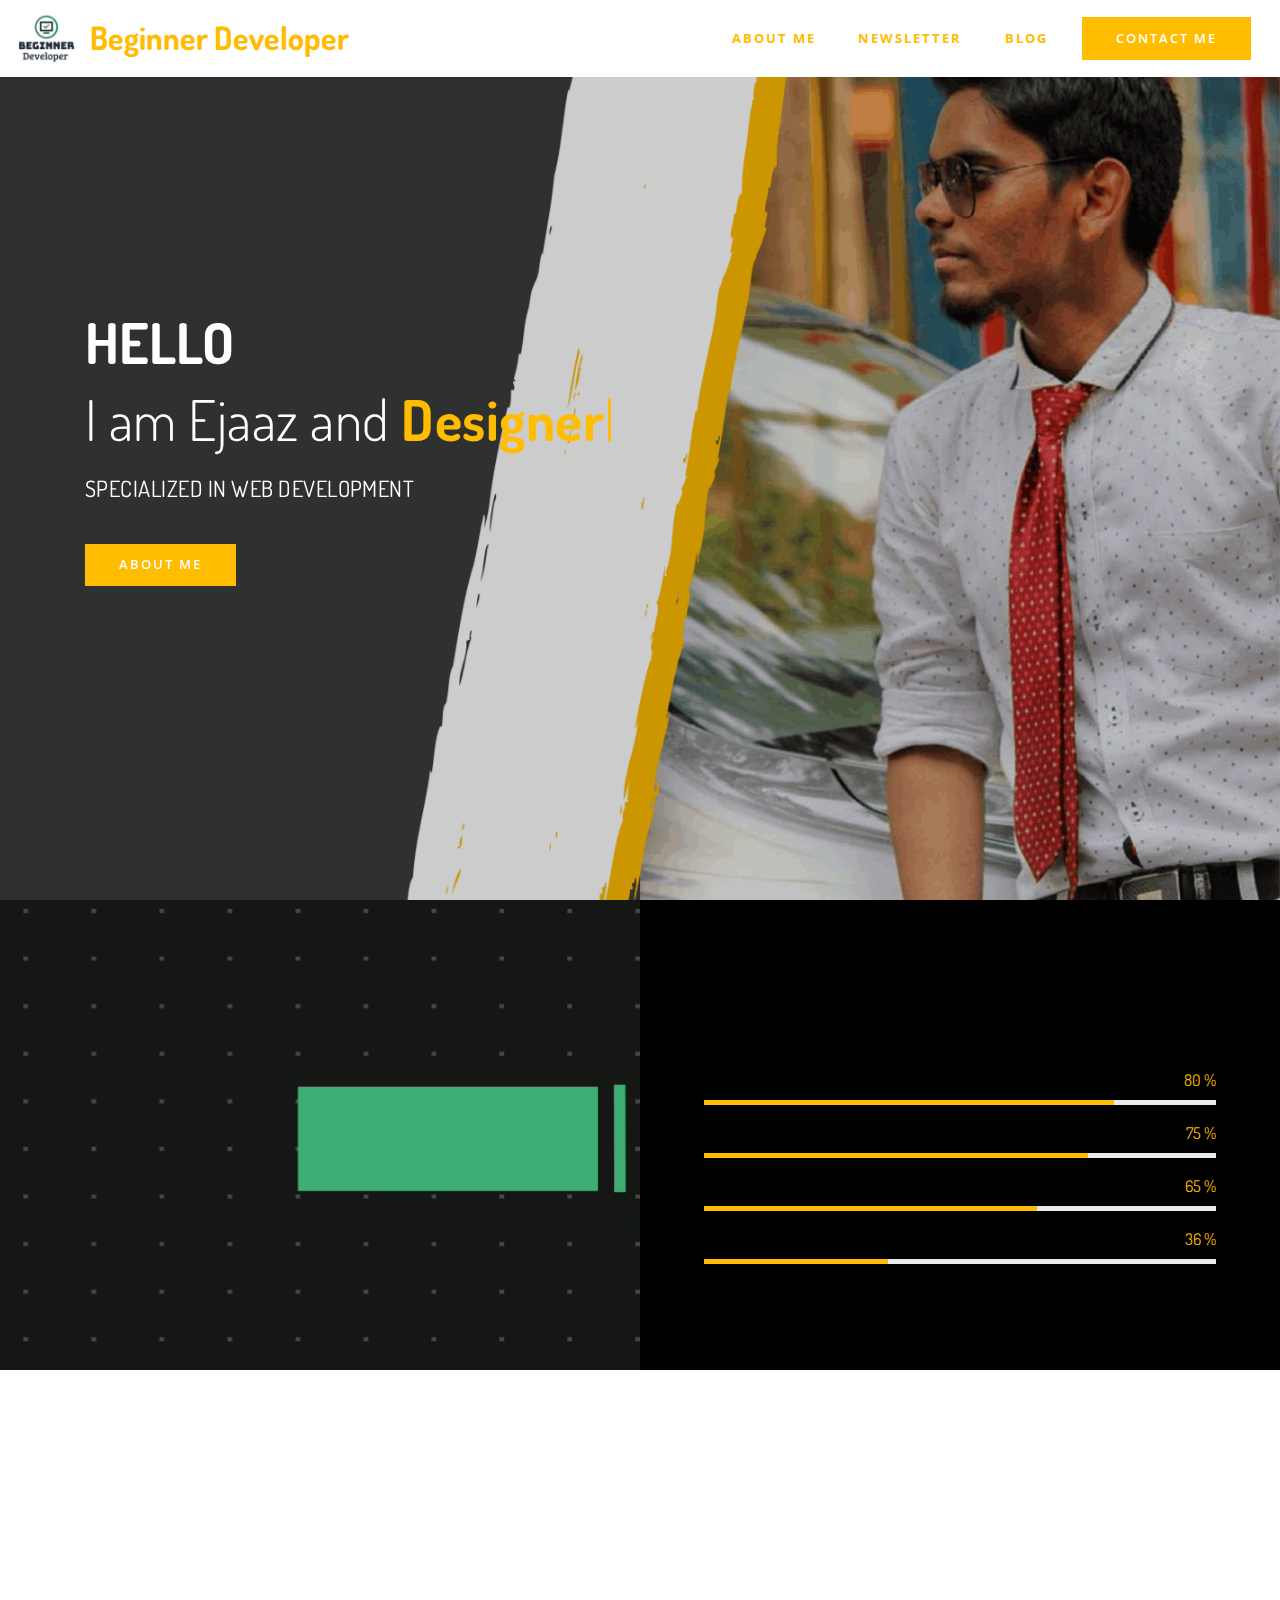
<file: index.html>
<!DOCTYPE html>
<html>
<head>
  <!-- Site made with Mobirise Website Builder v5.4.1, https://mobirise.com -->
  <meta name="google-site-verification" content="yo6-izgsJL5LFQ5YoAYKWmQJl16cbvMTuguBSwC1xRk" />
  <meta charset="UTF-8">
  <meta http-equiv="X-UA-Compatible" content="IE=edge">
  <meta name="generator" content="Mobirise v5.4.1, mobirise.com">
  <meta name="twitter:card" content="summary_large_image"/>
  <meta name="twitter:image:src" content="assets/images/index-meta.jpg">
  <meta property="og:image" content="assets/images/index-meta.jpg">
  <meta name="twitter:title" content="Home | Beginner Developer">
  <meta name="viewport" content="width=device-width, initial-scale=1, minimum-scale=1">
  <link rel="shortcut icon" href="assets/images/xeucfbpp-400x400-128x128.png" type="image/x-icon">
  <meta name="description" content="I am Specialized Web Development, Wordpress Development Services in Mumbai, India. Get A Quote Now.">
  
  
  <title>Home | Beginner Developer</title>
  <link rel="stylesheet" href="assets/web/assets/mobirise-icons/mobirise-icons.css">
  <link rel="stylesheet" href="assets/web/assets/mobirise-icons2/mobirise2.css">
  <link rel="stylesheet" href="assets/tether/tether.min.css">
  <link rel="stylesheet" href="assets/bootstrap/css/bootstrap.min.css">
  <link rel="stylesheet" href="assets/bootstrap/css/bootstrap-grid.min.css">
  <link rel="stylesheet" href="assets/bootstrap/css/bootstrap-reboot.min.css">
  <link rel="stylesheet" href="assets/animatecss/animate.min.css">
  <link rel="stylesheet" href="assets/dropdown/css/style.css">
  <link rel="stylesheet" href="assets/socicon/css/styles.css">
  <link rel="stylesheet" href="assets/theme/css/style.css">
  <link rel="preload" href="https://fonts.googleapis.com/css?family=Dosis:200,300,400,500,600,700,800&display=swap" as="style" onload="this.onload=null;this.rel='stylesheet'">
  <noscript><link rel="stylesheet" href="https://fonts.googleapis.com/css?family=Dosis:200,300,400,500,600,700,800&display=swap"></noscript>
  <link rel="preload" href="https://fonts.googleapis.com/css?family=Open+Sans:300,300i,400,400i,600,600i,700,700i,800,800i&display=swap" as="style" onload="this.onload=null;this.rel='stylesheet'">
  <noscript><link rel="stylesheet" href="https://fonts.googleapis.com/css?family=Open+Sans:300,300i,400,400i,600,600i,700,700i,800,800i&display=swap"></noscript>
  <link rel="preload" as="style" href="assets/mobirise/css/mbr-additional.css"><link rel="stylesheet" href="assets/mobirise/css/mbr-additional.css" type="text/css">
  
  
  
  
<meta name="theme-color" content="#ffbc00">
<link rel="manifest" href="manifest.json">
<script src="sw-connect.js"></script>
<meta name="apple-mobile-web-app-capable" content="yes">
<link rel="apple-touch-startup-image" media="(device-width: 320px) and (device-height: 568px) and (-webkit-device-pixel-ratio: 2) and (orientation: portrait)" href="assets/images/apple-launch-640x1136.png">
<link rel="apple-touch-startup-image" media="(device-width: 375px) and (device-height: 667px) and (-webkit-device-pixel-ratio: 2) and (orientation: portrait)" href="assets/images/apple-launch-750x1334.png">
<link rel="apple-touch-startup-image" media="(device-width: 414px) and (device-height: 736px) and (-webkit-device-pixel-ratio: 3) and (orientation: portrait)" href="assets/images/apple-launch-1242x2208.png">
<link rel="apple-touch-startup-image" media="(device-width: 375px) and (device-height: 812px) and (-webkit-device-pixel-ratio: 3) and (orientation: portrait)" href="assets/images/apple-launch-1125x2436.png">
<link rel="apple-touch-startup-image" media="(device-width: 768px) and (device-height: 1024px) and (-webkit-device-pixel-ratio: 2) and (orientation: portrait)" href="assets/images/apple-launch-1536x2048.png">
<link rel="apple-touch-startup-image" media="(device-width: 834px) and (device-height: 1112px) and (-webkit-device-pixel-ratio: 2) and (orientation: portrait)" href="assets/images/apple-launch-1668x2224.png">
<link rel="apple-touch-startup-image" media="(device-width: 1024px) and (device-height: 1366px) and (-webkit-device-pixel-ratio: 2) and (orientation: portrait)" href="assets/images/apple-launch-2048x2732.png">
<meta name="apple-mobile-web-app-status-bar-style" content="default">
<meta name="apple-mobile-web-app-title" content="Beginner Developer">
<link rel="apple-touch-icon" href="apple-touch-icon.png"></head>
<body>
  
  <section class="menu cid-rWBdbCJsP2" once="menu" id="menu2-0">

    
    

    <nav class="navbar navbar-dropdown navbar-fixed-top navbar-expand-lg">
        <div class="navbar-brand">
            <span class="navbar-logo">
                <a href="#">
                    <img src="assets/images/xeucfbpp-400x400-1-128x128.jpg" alt="Mobirise" style="height: 3.8rem;">
                </a>
            </span>
            <span class="navbar-caption-wrap"><a class="navbar-caption text-primary display-2" href="index.html">Beginner Developer &nbsp; &nbsp; &nbsp; &nbsp; &nbsp; &nbsp; &nbsp; &nbsp;&nbsp;</a></span>
        </div>
        <button class="navbar-toggler" type="button" data-toggle="collapse" data-target="#navbarSupportedContent" aria-controls="navbarNavAltMarkup" aria-expanded="false" aria-label="Toggle navigation">
            <div class="hamburger">
                <span></span>
                <span></span>
                <span></span>
                <span></span>
            </div>
        </button>
      <div class="collapse navbar-collapse" id="navbarSupportedContent">
            <ul class="navbar-nav nav-dropdown" data-app-modern-menu="true"><li class="nav-item">
                    <a class="nav-link link text-primary display-4" href="index.html#info2-a"><strong>ABOUT ME</strong></a>
                </li><li class="nav-item"><a class="nav-link link text-primary display-4" href="newsletter.html"><strong>NEWSLETTER</strong></a></li>
                
                <li class="nav-item">
                    <a class="nav-link link text-primary display-4" href="https://beginners-developer.blogspot.com"><strong>BLOG</strong></a>
                </li></ul>
            <div class="navbar-buttons mbr-section-btn"><a class="btn btn-md btn-primary display-4" href="https://beginners-developer.blogspot.com/p/contact-us.html">
                    CONTACT ME
                </a></div>
      </div>
    </nav>
</section>

<section class="header2 cid-rWBdd0tvEq mbr-fullscreen mbr-parallax-background" id="header2-1">

    

    <div class="mbr-overlay" style="opacity: 0.2; background-color: rgb(0, 0, 0);">
    </div>

    <div class="container">
        <div class="row">
            <div class="mbr-white col-md-12">
                <h1 class="mbr-section-title mbr-white mbr-bold mbr-fonts-style display-1">HELLO</h1>
                <div class="typed-text pb-3 display-1">
                    <span class="mbr-section-subtitle mbr-fonts-style mbr-white display-1">
                          I am Ejaaz and 
                    </span>
                    <span>
                      <span class="animated-element mbr-bold" data-word1="Designer" data-word2="Developer" data-word3="Dreamer" data-speed="50">
                      </span>
                    </span>
                </div>
                <p class="mbr-section-text mbr-fonts-style display-5">
                    SPECIALIZED IN WEB DEVELOPMENT</p>
                <div class="pt-3 mbr-section-btn"><a class="btn-primary btn btn-md display-4" type="submit" href="index.html#info2-a">ABOUT ME</a></div>
            </div>
        </div>
    </div>
    
</section>

<section class="cid-rWBdHJV321" id="info2-a">

    

    <div class="mbr-overlay" style="opacity: 0.3; background-color: rgb(35, 35, 35);">
    </div>

    <div class="container-fluid">
        <div class="row">
            <div class="first-col col-md-6">
                <div class="about-content">
                    <h2 class="mbr-section-title pb-3 align-left mbr-bold mbr-fonts-style mbr-white display-2">
                        ABOUT <span class="orange">ME</span>
                    </h2>
                    
                    <p class="mbr-text align-left mbr-white mbr-fonts-style pb-3 display-7">
                        Hello! I am Muhammad Ejaaz Razzak Khan, a Software Developer. I had focused on crafting great web experiences. Designing and Coding have been my passion since the day I started working with computers but Later I found my career in Web designer and Development.
                    </p>
                    <div class="social-media align-left">
                        <ul>
                            <li>
                                <a class="icon-transition" href="https://beginners-developer.blogspot.com/" target="_blank">
                                    <span class="mbr-iconfont socicon-blogger socicon"></span>
                                </a>
                            </li>
                            <li>
                                <a class="icon-transition" href="https://twitter.com/begaindeveloper" target="_blank">
                                    <span class="mbr-iconfont socicon-twitter socicon"></span>
                                </a>
                            </li>
                            <li>
                                <a class="icon-transition" href="https://www.linkedin.com/in/beginner-developer-394358188/" target="_blank">
                                    <span class="mbr-iconfont socicon-linkedin socicon"></span>
                                </a>
                            </li>
                            <li>
                                <a class="icon-transition" href="https://www.youtube.com/channel/UCegTDsPweO2Tz2CkVYkgUwQ" target="_blank">
                                    <span class="mbr-iconfont socicon-youtube socicon"></span>
                                </a>
                            </li>
                            
                            
                        </ul>
                    </div>
                </div>
            </div>
            <div class="second-col col-md-6">
                <h2 class="mbr-section-title pb-3 align-left mbr-bold mbr-fonts-style mbr-white display-2">
                    MY <span class="orange">SKILLS</span>
                </h2>
                
                <div class="row pt-4">
                    <div class="progress_elements col-md-12">
                        <div class="progress1 pb-3">
                            <div class="title-wrap">
                                <div class="progressbar-title mbr-fonts-style display-7">
                                    <p>
                                        LARAVEL + CAKEPHP + CODIEGNITER</p>
                                </div>
                                <div class="progress_value mbr-fonts-style display-7">
                                    <div class="progressbar-number"></div>
                                    <span>%</span>
                                </div>
                            </div>
                            <div class="progress">
                                <div class="progress-bar progress-bar-1" role="progressbar" aria-valuenow="100" aria-valuemin="0" aria-valuemax="100"></div>
                            </div>
                        </div>
                            
                        <div class="progress2 pb-3">
                            <div class="title-wrap">
                                <div class="progressbar-title mbr-fonts-style display-7">
                                    <p>
                                        FRONTEND TECHNOLOGIES</p>
                                </div>
                                <div class="progress_value mbr-fonts-style display-7">
                                    <div class="progressbar-number"></div>
                                    <span>%</span>
                                </div>
                            </div>
                            <div class="progress">
                                <div class="progress-bar progress-bar-2" role="progressbar" aria-valuenow="100" aria-valuemin="0" aria-valuemax="100"></div>
                            </div>
                        </div>
                        
                        <div class="progress3 pb-3">
                            <div class="title-wrap">
                                <div class="progressbar-title mbr-fonts-style display-7">
                                    <p>
                                        MYSQL</p>
                                </div>
                                <div class="progress_value mbr-fonts-style display-7">
                                    <div class="progressbar-number"></div>
                                    <span>%</span>
                                </div>
                            </div>
                            <div class="progress">
                                <div class="progress-bar progress-bar-3" role="progressbar" aria-valuenow="100" aria-valuemin="0" aria-valuemax="100"></div>
                            </div>
                        </div>
                        
                        <div class="progress4 pb-3">
                            <div class="title-wrap">
                                <div class="progressbar-title mbr-fonts-style display-7">
                                    <p>
                                        REACT JS + NEXT JS</p>
                                </div>
                                <div class="progress_value mbr-fonts-style display-7">
                                    <div class="progressbar-number"></div>
                                    <span>%</span>
                                </div>
                            </div>
                            <div class="progress">
                                <div class="progress-bar progress-bar-4" role="progressbar" aria-valuenow="100" aria-valuemin="0" aria-valuemax="100"></div>
                            </div>
                        </div>
                     
                        
                    </div>    
                </div>
            </div>
        </div>
    </div>
</section>









<section class="extFooter cid-rWBdNCz5bQ mbr-reveal" id="extFooter18-b">

    

    


    <!--<svg xmlns="http://www.w3.org/2000/svg" xmlns:xlink="http://www.w3.org/1999/xlink" width="1380px" height="760px" viewBox="0 0 1380 760" preserveAspectRatio="xMidYMid meet">
        <defs id="svgEditorDefs">
            <polygon id="svgEditorShapeDefs" style="fill:khaki;stroke:black;vector-effect:non-scaling-stroke;stroke-width:0px;"></polygon>
        </defs>
        <rect id="svgEditorBackground" x="0" y="0" width="1380" height="760" style="fill: none; stroke: none;"></rect>
        <path d="M0.3577131120350206,0.819491525482845h-1.5000000000000355ZM0.3577131120350206,-3.1805084745172603h-1.5000000000000355ZM-0.14228688796500222,-4.180508474517258h5.000000000000002a5,5,0,0,1,0,6.00000000000003h-5.000000000000025a5,5,0,0,0,0,-6.00000000000003ZM5.8577131120349835,-1.1805084745172634h1.0000000000000249Z" style="fill:khaki; stroke:black; vector-effect:non-scaling-stroke;stroke-width:0px;" id="e2_shape" transform="matrix(1.01506 82.3743 -245.478 0.34062 392.311 526.125)"></path>
    </svg> -->


    <div class="container">
        <div class="media-container-row content text-white">
            <div class="col-12 col-md-6 col-lg-3">
                <div class="media-wrap align-left">
                    <a href="index.html">
                        <img src="assets/images/xeucfbpp-400x400-128x128.jpg" alt="Mobirise" title="">
                    </a>
                </div>

                <p class="mbr-text align-left text1 mbr-fonts-style display-4">
                    Don't comment bad code - rewrite it<br>-&nbsp;Brian Kernighan</p>

                <div class="social-list align-left">
                    <div class="soc-item">
                        <a href="https://twitter.com/begaindeveloper" target="_blank">
                            <span class="mbr-iconfont mbr-iconfont-social socicon-twitter socicon" style="color: rgb(87, 70, 139); fill: rgb(87, 70, 139);"></span>
                        </a>
                    </div>
                    <div class="soc-item">
                        <a href="https://beginners-developer.blogspot.com/" target="_blank">
                            <span class="mbr-iconfont mbr-iconfont-social socicon-blogger socicon" style="color: rgb(87, 70, 139); fill: rgb(87, 70, 139);"></span>
                        </a>
                    </div>
                    <div class="soc-item">
                        <a href="https://www.youtube.com/channel/UCegTDsPweO2Tz2CkVYkgUwQ" target="_blank">
                            <span class="mbr-iconfont mbr-iconfont-social socicon-youtube socicon" style="color: rgb(87, 70, 139); fill: rgb(87, 70, 139);"></span>
                        </a>
                    </div>
                    
                    

                </div>


            </div>
            <div class="col-12 col-md-6 col-lg-3 mbr-fonts-style display-4">
                <h5 class="pb-3 align-left">
                    Contact Info
                </h5>


                <div class="item">
                    <div class="card-img"><span class="mbr-iconfont img1 mobi-mbri-map-pin mobi-mbri"></span>
                    </div>
                    <div class="card-box">
                        <h4 class="item-title align-left mbr-fonts-style display-4">Versova</h4>
                    </div>
                </div>

                <div class="item">
                    <div class="card-img"><span class="mbr-iconfont img1 mobi-mbri-pin mobi-mbri"></span></div>
                    <div class="card-box">
                        <h4 class="item-title align-left mbr-fonts-style display-4">Mumbai</h4>
                    </div>
                </div>

                <div class="item">
                    <div class="card-img"><span class="mbr-iconfont img1 mobi-mbri-letter mobi-mbri"></span>
                    </div>
                    <div class="card-box">
                        <h4 class="item-title align-left mbr-fonts-style display-4">
                            ejaazrkhan@gmail.com</h4>
                    </div>
                </div>

                <div class="item">
                    <div class="card-img"><span class="mbr-iconfont img1 mobi-mbri-phone mobi-mbri"></span>
                    </div>
                    <div class="card-box">
                        <h4 class="item-title align-left mbr-fonts-style display-4">+91 9920052187</h4>
                    </div>
                </div>

                


            </div>
            <div class="col-12 col-md-6 col-lg-3 mbr-fonts-style display-7">

                <p class="mbr-text quote align-left mbr-fonts-style display-4">
                    Follow Us on Twitter</p>

                <div class="item">
                    <div class="card-img2"><a href="#"><span class="mbr-iconfont ico2 socicon-twitter socicon" style="color: rgb(255, 255, 255); fill: rgb(255, 255, 255);"></span></a></div>
                    <div class="card-box">
                        <h4 class="theme align-left mbr-fonts-style display-7">Beginner Developer</h4>
                    </div>
                </div>
            </div>
            <div class="col-12 col-md-6 col-lg-3 mbr-fonts-style display-7">
                <h5 class="pb-3 align-left">Quotes</h5>
                <p class="mbr-text align-left text2 mbr-fonts-style display-4">
                    If you optimize everything, you will always be unhappy. - Donald Knuth
                </p>

                

            </div>
        </div>


    </div>
</section>


<script src="assets/web/assets/jquery/jquery.min.js"></script>
  <script src="assets/popper/popper.min.js"></script>
  <script src="assets/tether/tether.min.js"></script>
  <script src="assets/bootstrap/js/bootstrap.min.js"></script>
  <script src="assets/smoothscroll/smooth-scroll.js"></script>
  <script src="assets/viewportchecker/jquery.viewportchecker.js"></script>
  <script src="assets/dropdown/js/nav-dropdown.js"></script>
  <script src="assets/dropdown/js/navbar-dropdown.js"></script>
  <script src="assets/touchswipe/jquery.touch-swipe.min.js"></script>
  <script src="assets/typed/typed.min.js"></script>
  <script src="assets/parallax/jarallax.min.js"></script>
  <script src="assets/theme/js/script.js"></script>
  <script src="assets/witsec-mailform/witsec-mailform.js"></script>
  
  
  
 <div id="scrollToTop" class="scrollToTop mbr-arrow-up"><a style="text-align: center;"><i class="mbr-arrow-up-icon mbr-arrow-up-icon-cm cm-icon cm-icon-smallarrow-up"></i></a></div>
    <input name="animation" type="hidden">
  </body>
</html>
</file>
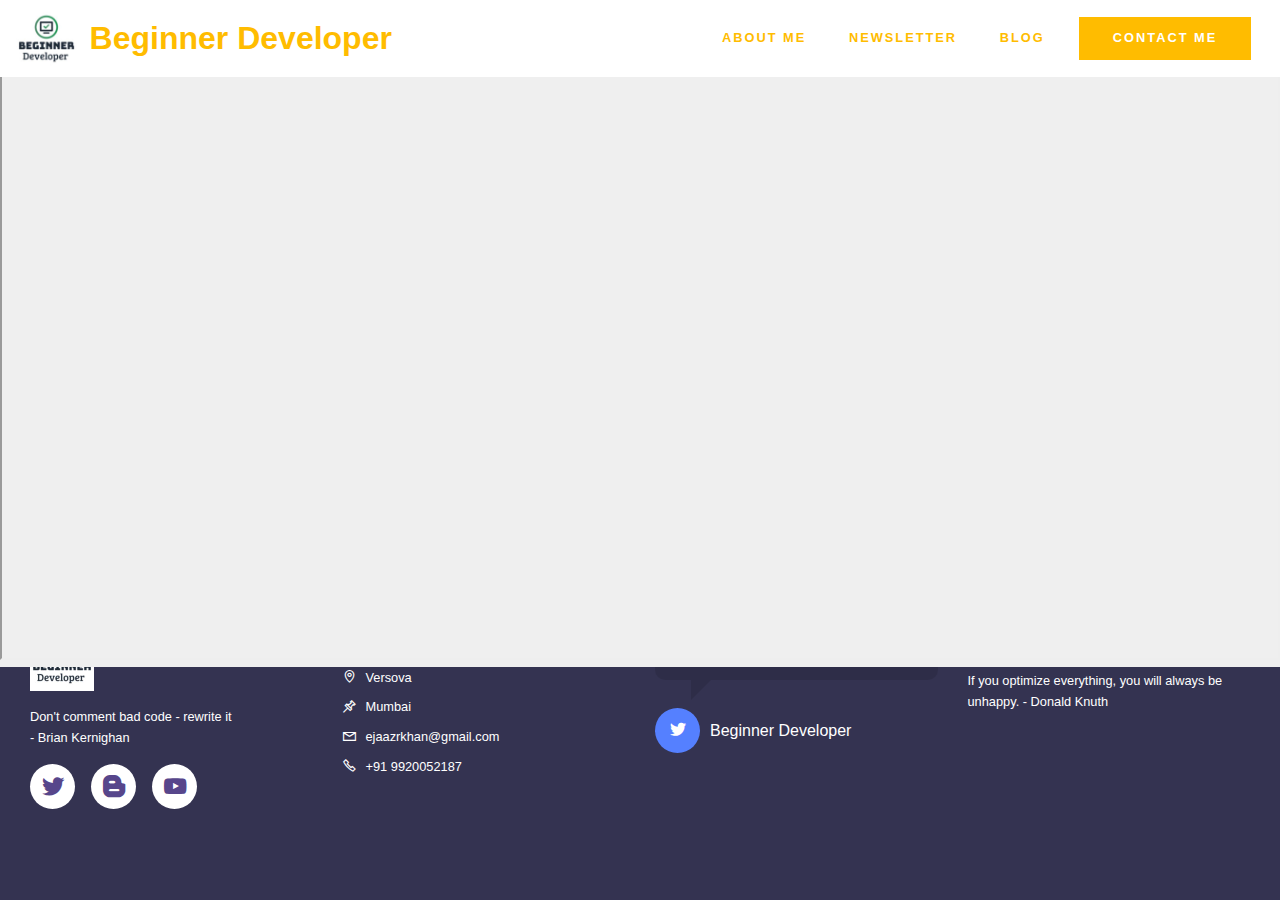
<file: newsletter.html>
<!DOCTYPE html>
<html>
<head>
  <!-- Site made with Mobirise Website Builder v5.4.1, https://mobirise.com -->
  <meta charset="UTF-8">
  <meta http-equiv="X-UA-Compatible" content="IE=edge">
  <meta name="generator" content="Mobirise v5.4.1, mobirise.com">
  <meta name="twitter:card" content="summary_large_image"/>
  <meta name="twitter:image:src" content="assets/images/newsletter-meta.png">
  <meta property="og:image" content="assets/images/newsletter-meta.png">
  <meta name="twitter:title" content="Newsletter | Beginner Developer">
  <meta name="viewport" content="width=device-width, initial-scale=1, minimum-scale=1">
  <link rel="shortcut icon" href="assets/images/xeucfbpp-400x400-128x128.png" type="image/x-icon">
  <meta name="description" content="Subscribe to Beginner Developer Weekly Newsletter">
  
  
  <title>Newsletter | Beginner Developer</title>
  <link rel="stylesheet" href="assets/web/assets/mobirise-icons2/mobirise2.css">
  <link rel="stylesheet" href="assets/tether/tether.min.css">
  <link rel="stylesheet" href="assets/bootstrap/css/bootstrap.min.css">
  <link rel="stylesheet" href="assets/bootstrap/css/bootstrap-grid.min.css">
  <link rel="stylesheet" href="assets/bootstrap/css/bootstrap-reboot.min.css">
  <link rel="stylesheet" href="assets/animatecss/animate.min.css">
  <link rel="stylesheet" href="assets/dropdown/css/style.css">
  <link rel="stylesheet" href="assets/socicon/css/styles.css">
  <link rel="stylesheet" href="assets/theme/css/style.css">
  <link rel="preload" href="https://fonts.googleapis.com/css?family=Dosis:200,300,400,500,600,700,800&display=swap" as="style" onload="this.onload=null;this.rel='stylesheet'">
  <noscript><link rel="stylesheet" href="https://fonts.googleapis.com/css?family=Dosis:200,300,400,500,600,700,800&display=swap"></noscript>
  <link rel="preload" href="https://fonts.googleapis.com/css?family=Open+Sans:300,300i,400,400i,600,600i,700,700i,800,800i&display=swap" as="style" onload="this.onload=null;this.rel='stylesheet'">
  <noscript><link rel="stylesheet" href="https://fonts.googleapis.com/css?family=Open+Sans:300,300i,400,400i,600,600i,700,700i,800,800i&display=swap"></noscript>
  <link rel="preload" as="style" href="assets/mobirise/css/mbr-additional.css"><link rel="stylesheet" href="assets/mobirise/css/mbr-additional.css" type="text/css">
  
  
  
  
<meta name="theme-color" content="#ffbc00">
<link rel="manifest" href="manifest.json">
<script src="sw-connect.js"></script>
<meta name="apple-mobile-web-app-capable" content="yes">
<link rel="apple-touch-startup-image" media="(device-width: 320px) and (device-height: 568px) and (-webkit-device-pixel-ratio: 2) and (orientation: portrait)" href="assets/images/apple-launch-640x1136.png">
<link rel="apple-touch-startup-image" media="(device-width: 375px) and (device-height: 667px) and (-webkit-device-pixel-ratio: 2) and (orientation: portrait)" href="assets/images/apple-launch-750x1334.png">
<link rel="apple-touch-startup-image" media="(device-width: 414px) and (device-height: 736px) and (-webkit-device-pixel-ratio: 3) and (orientation: portrait)" href="assets/images/apple-launch-1242x2208.png">
<link rel="apple-touch-startup-image" media="(device-width: 375px) and (device-height: 812px) and (-webkit-device-pixel-ratio: 3) and (orientation: portrait)" href="assets/images/apple-launch-1125x2436.png">
<link rel="apple-touch-startup-image" media="(device-width: 768px) and (device-height: 1024px) and (-webkit-device-pixel-ratio: 2) and (orientation: portrait)" href="assets/images/apple-launch-1536x2048.png">
<link rel="apple-touch-startup-image" media="(device-width: 834px) and (device-height: 1112px) and (-webkit-device-pixel-ratio: 2) and (orientation: portrait)" href="assets/images/apple-launch-1668x2224.png">
<link rel="apple-touch-startup-image" media="(device-width: 1024px) and (device-height: 1366px) and (-webkit-device-pixel-ratio: 2) and (orientation: portrait)" href="assets/images/apple-launch-2048x2732.png">
<meta name="apple-mobile-web-app-status-bar-style" content="default">
<meta name="apple-mobile-web-app-title" content="Beginner Developer">
<link rel="apple-touch-icon" href="apple-touch-icon.png"></head>
<body>
  
  <section class="menu cid-rWBdbCJsP2" once="menu" id="menu2-k">

    
    

    <nav class="navbar navbar-dropdown navbar-fixed-top navbar-expand-lg">
        <div class="navbar-brand">
            <span class="navbar-logo">
                <a href="#">
                    <img src="assets/images/xeucfbpp-400x400-1-128x128.jpg" alt="Mobirise" style="height: 3.8rem;">
                </a>
            </span>
            <span class="navbar-caption-wrap"><a class="navbar-caption text-primary display-2" href="index.html">Beginner Developer &nbsp; &nbsp; &nbsp; &nbsp; &nbsp; &nbsp; &nbsp; &nbsp;&nbsp;</a></span>
        </div>
        <button class="navbar-toggler" type="button" data-toggle="collapse" data-target="#navbarSupportedContent" aria-controls="navbarNavAltMarkup" aria-expanded="false" aria-label="Toggle navigation">
            <div class="hamburger">
                <span></span>
                <span></span>
                <span></span>
                <span></span>
            </div>
        </button>
      <div class="collapse navbar-collapse" id="navbarSupportedContent">
            <ul class="navbar-nav nav-dropdown" data-app-modern-menu="true"><li class="nav-item">
                    <a class="nav-link link text-primary display-4" href="index.html#info2-a"><strong>ABOUT ME</strong></a>
                </li><li class="nav-item"><a class="nav-link link text-primary display-4" href="newsletter.html"><strong>NEWSLETTER</strong></a></li>
                
                <li class="nav-item">
                    <a class="nav-link link text-primary display-4" href="https://beginners-developer.blogspot.com"><strong>BLOG</strong></a>
                </li></ul>
            <div class="navbar-buttons mbr-section-btn"><a class="btn btn-md btn-primary display-4" href="https://beginners-developer.blogspot.com/p/contact-us.html">
                    CONTACT ME
                </a></div>
      </div>
    </nav>
</section>

<section class="mbr-section mbr-section--no-padding cid-sE6Oktq4vY" id="witsec-html-block-m">





<!-- Place your own code below -->
<div class="" style="text-align:center">
	<iframe src="https://adept-thinker-3081.ck.page" title="Newsletter page" class="newsletter-iframe"></iframe>
</div>
<!-- Place your own code above -->

</section>

<section class="extFooter cid-sE6Rfh0V2Z mbr-reveal" id="extFooter18-n">

    

    


    <!--<svg xmlns="http://www.w3.org/2000/svg" xmlns:xlink="http://www.w3.org/1999/xlink" width="1380px" height="760px" viewBox="0 0 1380 760" preserveAspectRatio="xMidYMid meet">
        <defs id="svgEditorDefs">
            <polygon id="svgEditorShapeDefs" style="fill:khaki;stroke:black;vector-effect:non-scaling-stroke;stroke-width:0px;"></polygon>
        </defs>
        <rect id="svgEditorBackground" x="0" y="0" width="1380" height="760" style="fill: none; stroke: none;"></rect>
        <path d="M0.3577131120350206,0.819491525482845h-1.5000000000000355ZM0.3577131120350206,-3.1805084745172603h-1.5000000000000355ZM-0.14228688796500222,-4.180508474517258h5.000000000000002a5,5,0,0,1,0,6.00000000000003h-5.000000000000025a5,5,0,0,0,0,-6.00000000000003ZM5.8577131120349835,-1.1805084745172634h1.0000000000000249Z" style="fill:khaki; stroke:black; vector-effect:non-scaling-stroke;stroke-width:0px;" id="e2_shape" transform="matrix(1.01506 82.3743 -245.478 0.34062 392.311 526.125)"></path>
    </svg> -->


    <div class="container">
        <div class="media-container-row content text-white">
            <div class="col-12 col-md-6 col-lg-3">
                <div class="media-wrap align-left">
                    <a href="index.html">
                        <img src="assets/images/xeucfbpp-400x400-1-128x128.jpg" alt="Mobirise" title="">
                    </a>
                </div>

                <p class="mbr-text align-left text1 mbr-fonts-style display-4">
                    Don't comment bad code - rewrite it<br>-&nbsp;Brian Kernighan</p>

                <div class="social-list align-left">
                    <div class="soc-item">
                        <a href="https://twitter.com/begaindeveloper" target="_blank">
                            <span class="mbr-iconfont mbr-iconfont-social socicon-twitter socicon" style="color: rgb(87, 70, 139); fill: rgb(87, 70, 139);"></span>
                        </a>
                    </div>
                    <div class="soc-item">
                        <a href="https://beginners-developer.blogspot.com/" target="_blank">
                            <span class="mbr-iconfont mbr-iconfont-social socicon-blogger socicon" style="color: rgb(87, 70, 139); fill: rgb(87, 70, 139);"></span>
                        </a>
                    </div>
                    <div class="soc-item">
                        <a href="https://www.youtube.com/channel/UCegTDsPweO2Tz2CkVYkgUwQ" target="_blank">
                            <span class="mbr-iconfont mbr-iconfont-social socicon-youtube socicon" style="color: rgb(87, 70, 139); fill: rgb(87, 70, 139);"></span>
                        </a>
                    </div>
                    
                    

                </div>


            </div>
            <div class="col-12 col-md-6 col-lg-3 mbr-fonts-style display-4">
                <h5 class="pb-3 align-left">
                    Contact Info
                </h5>


                <div class="item">
                    <div class="card-img"><span class="mbr-iconfont img1 mobi-mbri-map-pin mobi-mbri"></span>
                    </div>
                    <div class="card-box">
                        <h4 class="item-title align-left mbr-fonts-style display-4">Versova</h4>
                    </div>
                </div>

                <div class="item">
                    <div class="card-img"><span class="mbr-iconfont img1 mobi-mbri-pin mobi-mbri"></span></div>
                    <div class="card-box">
                        <h4 class="item-title align-left mbr-fonts-style display-4">Mumbai</h4>
                    </div>
                </div>

                <div class="item">
                    <div class="card-img"><span class="mbr-iconfont img1 mobi-mbri-letter mobi-mbri"></span>
                    </div>
                    <div class="card-box">
                        <h4 class="item-title align-left mbr-fonts-style display-4">
                            ejaazrkhan@gmail.com</h4>
                    </div>
                </div>

                <div class="item">
                    <div class="card-img"><span class="mbr-iconfont img1 mobi-mbri-phone mobi-mbri"></span>
                    </div>
                    <div class="card-box">
                        <h4 class="item-title align-left mbr-fonts-style display-4">+91 9920052187</h4>
                    </div>
                </div>

                


            </div>
            <div class="col-12 col-md-6 col-lg-3 mbr-fonts-style display-7">

                <p class="mbr-text quote align-left mbr-fonts-style display-4">
                    Follow Us on Twitter</p>

                <div class="item">
                    <div class="card-img2"><a href="#"><span class="mbr-iconfont ico2 socicon-twitter socicon" style="color: rgb(255, 255, 255); fill: rgb(255, 255, 255);"></span></a></div>
                    <div class="card-box">
                        <h4 class="theme align-left mbr-fonts-style display-7">Beginner Developer</h4>
                    </div>
                </div>
            </div>
            <div class="col-12 col-md-6 col-lg-3 mbr-fonts-style display-7">
                <h5 class="pb-3 align-left">Quotes</h5>
                <p class="mbr-text align-left text2 mbr-fonts-style display-4">
                    If you optimize everything, you will always be unhappy. - Donald Knuth
                </p>

                

            </div>
        </div>


    </div>
</section>


<script src="assets/web/assets/jquery/jquery.min.js"></script>
  <script src="assets/popper/popper.min.js"></script>
  <script src="assets/tether/tether.min.js"></script>
  <script src="assets/bootstrap/js/bootstrap.min.js"></script>
  <script src="assets/smoothscroll/smooth-scroll.js"></script>
  <script src="assets/viewportchecker/jquery.viewportchecker.js"></script>
  <script src="assets/dropdown/js/nav-dropdown.js"></script>
  <script src="assets/dropdown/js/navbar-dropdown.js"></script>
  <script src="assets/touchswipe/jquery.touch-swipe.min.js"></script>
  <script src="assets/theme/js/script.js"></script>
  <script src="assets/witsec-mailform/witsec-mailform.js"></script>
  
  
  
 <div id="scrollToTop" class="scrollToTop mbr-arrow-up"><a style="text-align: center;"><i class="mbr-arrow-up-icon mbr-arrow-up-icon-cm cm-icon cm-icon-smallarrow-up"></i></a></div>
    <input name="animation" type="hidden">
  </body>
</html>
</file>
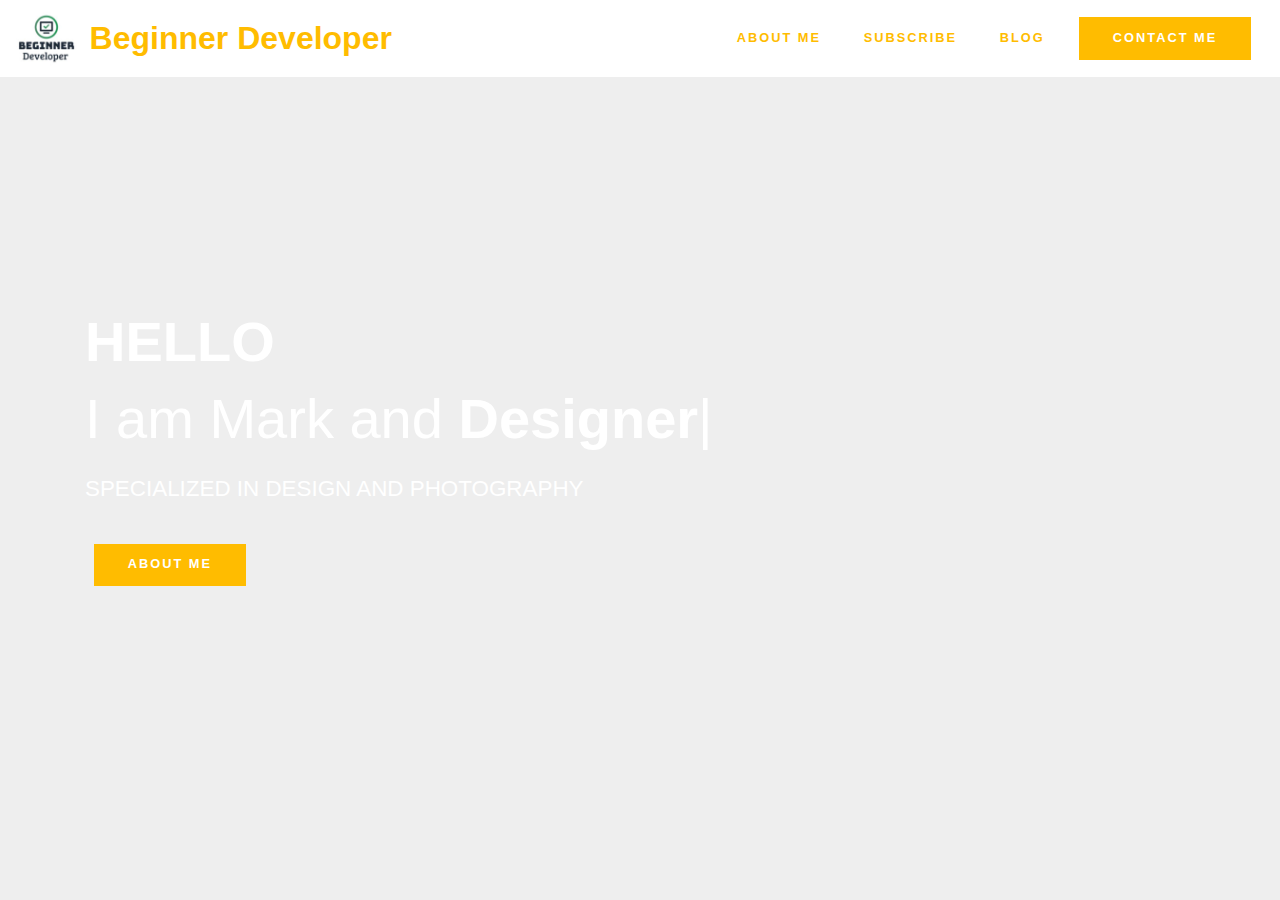
<file: page1.html>
<!DOCTYPE html>
<html>
<head>
  <!-- Site made with Mobirise Website Builder v5.3.10, https://mobirise.com -->
  <meta charset="UTF-8">
  <meta http-equiv="X-UA-Compatible" content="IE=edge">
  <meta name="generator" content="Mobirise v5.3.10, mobirise.com">
  <meta name="viewport" content="width=device-width, initial-scale=1, minimum-scale=1">
  <link rel="shortcut icon" href="assets/images/xeucfbpp-400x400-128x128.png" type="image/x-icon">
  <meta name="description" content="">
  
  
  <title>Page 1</title>
  <link rel="stylesheet" href="assets/web/assets/mobirise-icons/mobirise-icons.css">
  <link rel="stylesheet" href="assets/tether/tether.min.css">
  <link rel="stylesheet" href="assets/bootstrap/css/bootstrap.min.css">
  <link rel="stylesheet" href="assets/bootstrap/css/bootstrap-grid.min.css">
  <link rel="stylesheet" href="assets/bootstrap/css/bootstrap-reboot.min.css">
  <link rel="stylesheet" href="assets/animatecss/animate.min.css">
  <link rel="stylesheet" href="assets/dropdown/css/style.css">
  <link rel="stylesheet" href="assets/theme/css/style.css">
  <link rel="preload" href="https://fonts.googleapis.com/css?family=Dosis:200,300,400,500,600,700,800&display=swap" as="style" onload="this.onload=null;this.rel='stylesheet'">
  <noscript><link rel="stylesheet" href="https://fonts.googleapis.com/css?family=Dosis:200,300,400,500,600,700,800&display=swap"></noscript>
  <link rel="preload" href="https://fonts.googleapis.com/css?family=Open+Sans:300,300i,400,400i,600,600i,700,700i,800,800i&display=swap" as="style" onload="this.onload=null;this.rel='stylesheet'">
  <noscript><link rel="stylesheet" href="https://fonts.googleapis.com/css?family=Open+Sans:300,300i,400,400i,600,600i,700,700i,800,800i&display=swap"></noscript>
  <link rel="preload" as="style" href="assets/mobirise/css/mbr-additional.css"><link rel="stylesheet" href="assets/mobirise/css/mbr-additional.css" type="text/css">
  
  
  
  
</head>
<body>
  
  <section class="menu cid-rWBdbCJsP2" once="menu" id="menu2-k">

    
    

    <nav class="navbar navbar-dropdown navbar-fixed-top navbar-expand-lg">
        <div class="navbar-brand">
            <span class="navbar-logo">
                <a href="#">
                    <img src="assets/images/xeucfbpp-400x400-1-128x128.jpg" alt="Mobirise" style="height: 3.8rem;">
                </a>
            </span>
            <span class="navbar-caption-wrap"><a class="navbar-caption text-primary display-2" href="index.html">Beginner Developer &nbsp; &nbsp; &nbsp; &nbsp; &nbsp; &nbsp; &nbsp; &nbsp;&nbsp;</a></span>
        </div>
        <button class="navbar-toggler" type="button" data-toggle="collapse" data-target="#navbarSupportedContent" aria-controls="navbarNavAltMarkup" aria-expanded="false" aria-label="Toggle navigation">
            <div class="hamburger">
                <span></span>
                <span></span>
                <span></span>
                <span></span>
            </div>
        </button>
      <div class="collapse navbar-collapse" id="navbarSupportedContent">
            <ul class="navbar-nav nav-dropdown" data-app-modern-menu="true"><li class="nav-item">
                    <a class="nav-link link text-primary display-4" href="index.html#info2-a"><strong>ABOUT ME</strong></a>
                </li><li class="nav-item"><a class="nav-link link text-primary display-4" href="https://adept-thinker-3081.ck.page" target="_blank"><strong>SUBSCRIBE</strong></a></li>
                
                <li class="nav-item">
                    <a class="nav-link link text-primary display-4" href="https://beginners-developer.blogspot.com" target="_blank"><strong>BLOG</strong></a>
                </li></ul>
            <div class="navbar-buttons mbr-section-btn"><a class="btn btn-md btn-primary display-4" href="https://beginners-developer.blogspot.com/p/contact-us.html" target="_blank">
                    CONTACT ME
                </a></div>
      </div>
    </nav>
</section>

<section class="header2 cid-sE6KzyDs9V mbr-fullscreen mbr-parallax-background" id="header2-l">

    

    

    <div class="container">
        <div class="row">
            <div class="mbr-white col-md-12">
                <h1 class="mbr-section-title mbr-white mbr-bold mbr-fonts-style display-1">HELLO</h1>
                <div class="typed-text pb-3 display-1">
                    <span class="mbr-section-subtitle mbr-fonts-style mbr-white display-1">
                          I am Mark and 
                    </span>
                    <span>
                      <span class="animated-element mbr-bold" data-word1="Designer" data-word2="Photographer" data-word3="Dreamer" data-speed="50">
                      </span>
                    </span>
                </div>
                <p class="mbr-section-text mbr-fonts-style display-5">
                    SPECIALIZED IN DESIGN AND PHOTOGRAPHY
                </p>
                <div class="pt-3 mbr-section-btn">
                    <a class="btn-primary btn btn-md display-4" type="submit">ABOUT ME</a>
                </div>
            </div>
        </div>
    </div>
    
</section>


<script src="assets/web/assets/jquery/jquery.min.js"></script>
  <script src="assets/popper/popper.min.js"></script>
  <script src="assets/tether/tether.min.js"></script>
  <script src="assets/bootstrap/js/bootstrap.min.js"></script>
  <script src="assets/smoothscroll/smooth-scroll.js"></script>
  <script src="assets/viewportchecker/jquery.viewportchecker.js"></script>
  <script src="assets/dropdown/js/nav-dropdown.js"></script>
  <script src="assets/dropdown/js/navbar-dropdown.js"></script>
  <script src="assets/touchswipe/jquery.touch-swipe.min.js"></script>
  <script src="assets/typed/typed.min.js"></script>
  <script src="assets/parallax/jarallax.min.js"></script>
  <script src="assets/theme/js/script.js"></script>
  <script src="assets/witsec-mailform/witsec-mailform.js"></script>
  
  
  
 <div id="scrollToTop" class="scrollToTop mbr-arrow-up"><a style="text-align: center;"><i class="mbr-arrow-up-icon mbr-arrow-up-icon-cm cm-icon cm-icon-smallarrow-up"></i></a></div>
    <input name="animation" type="hidden">
  </body>
</html>
</file>
<file: assets/web/assets/mobirise-icons/mobirise-icons.css>
@font-face {
  font-family: 'MobiriseIcons';
  src:  url('mobirise-icons.eot?spat4u');
  src:  url('mobirise-icons.eot?spat4u#iefix') format('embedded-opentype'),
    url('mobirise-icons.ttf?spat4u') format('truetype'),
    url('mobirise-icons.woff?spat4u') format('woff'),
    url('mobirise-icons.svg?spat4u#MobiriseIcons') format('svg');
  font-weight: normal;
  font-style: normal;
  font-display: swap;
}

[class^="mbri-"], [class*=" mbri-"] {
  /* use !important to prevent issues with browser extensions that change fonts */
  font-family: MobiriseIcons !important;
  speak: none;
  font-style: normal;
  font-weight: normal;
  font-variant: normal;
  text-transform: none;
  line-height: 1;

  /* Better Font Rendering =========== */
  -webkit-font-smoothing: antialiased;
  -moz-osx-font-smoothing: grayscale;
}

.mbri-add-submenu:before {
  content: "\e900";
}
.mbri-alert:before {
  content: "\e901";
}
.mbri-align-center:before {
  content: "\e902";
}
.mbri-align-justify:before {
  content: "\e903";
}
.mbri-align-left:before {
  content: "\e904";
}
.mbri-align-right:before {
  content: "\e905";
}
.mbri-android:before {
  content: "\e906";
}
.mbri-apple:before {
  content: "\e907";
}
.mbri-arrow-down:before {
  content: "\e908";
}
.mbri-arrow-next:before {
  content: "\e909";
}
.mbri-arrow-prev:before {
  content: "\e90a";
}
.mbri-arrow-up:before {
  content: "\e90b";
}
.mbri-bold:before {
  content: "\e90c";
}
.mbri-bookmark:before {
  content: "\e90d";
}
.mbri-bootstrap:before {
  content: "\e90e";
}
.mbri-briefcase:before {
  content: "\e90f";
}
.mbri-browse:before {
  content: "\e910";
}
.mbri-bulleted-list:before {
  content: "\e911";
}
.mbri-calendar:before {
  content: "\e912";
}
.mbri-camera:before {
  content: "\e913";
}
.mbri-cart-add:before {
  content: "\e914";
}
.mbri-cart-full:before {
  content: "\e915";
}
.mbri-cash:before {
  content: "\e916";
}
.mbri-change-style:before {
  content: "\e917";
}
.mbri-chat:before {
  content: "\e918";
}
.mbri-clock:before {
  content: "\e919";
}
.mbri-close:before {
  content: "\e91a";
}
.mbri-cloud:before {
  content: "\e91b";
}
.mbri-code:before {
  content: "\e91c";
}
.mbri-contact-form:before {
  content: "\e91d";
}
.mbri-credit-card:before {
  content: "\e91e";
}
.mbri-cursor-click:before {
  content: "\e91f";
}
.mbri-cust-feedback:before {
  content: "\e920";
}
.mbri-database:before {
  content: "\e921";
}
.mbri-delivery:before {
  content: "\e922";
}
.mbri-desktop:before {
  content: "\e923";
}
.mbri-devices:before {
  content: "\e924";
}
.mbri-down:before {
  content: "\e925";
}
.mbri-download:before {
  content: "\e989";
}
.mbri-drag-n-drop:before {
  content: "\e927";
}
.mbri-drag-n-drop2:before {
  content: "\e928";
}
.mbri-edit:before {
  content: "\e929";
}
.mbri-edit2:before {
  content: "\e92a";
}
.mbri-error:before {
  content: "\e92b";
}
.mbri-extension:before {
  content: "\e92c";
}
.mbri-features:before {
  content: "\e92d";
}
.mbri-file:before {
  content: "\e92e";
}
.mbri-flag:before {
  content: "\e92f";
}
.mbri-folder:before {
  content: "\e930";
}
.mbri-gift:before {
  content: "\e931";
}
.mbri-github:before {
  content: "\e932";
}
.mbri-globe:before {
  content: "\e933";
}
.mbri-globe-2:before {
  content: "\e934";
}
.mbri-growing-chart:before {
  content: "\e935";
}
.mbri-hearth:before {
  content: "\e936";
}
.mbri-help:before {
  content: "\e937";
}
.mbri-home:before {
  content: "\e938";
}
.mbri-hot-cup:before {
  content: "\e939";
}
.mbri-idea:before {
  content: "\e93a";
}
.mbri-image-gallery:before {
  content: "\e93b";
}
.mbri-image-slider:before {
  content: "\e93c";
}
.mbri-info:before {
  content: "\e93d";
}
.mbri-italic:before {
  content: "\e93e";
}
.mbri-key:before {
  content: "\e93f";
}
.mbri-laptop:before {
  content: "\e940";
}
.mbri-layers:before {
  content: "\e941";
}
.mbri-left-right:before {
  content: "\e942";
}
.mbri-left:before {
  content: "\e943";
}
.mbri-letter:before {
  content: "\e944";
}
.mbri-like:before {
  content: "\e945";
}
.mbri-link:before {
  content: "\e946";
}
.mbri-lock:before {
  content: "\e947";
}
.mbri-login:before {
  content: "\e948";
}
.mbri-logout:before {
  content: "\e949";
}
.mbri-magic-stick:before {
  content: "\e94a";
}
.mbri-map-pin:before {
  content: "\e94b";
}
.mbri-menu:before {
  content: "\e94c";
}
.mbri-mobile:before {
  content: "\e94d";
}
.mbri-mobile2:before {
  content: "\e94e";
}
.mbri-mobirise:before {
  content: "\e94f";
}
.mbri-more-horizontal:before {
  content: "\e950";
}
.mbri-more-vertical:before {
  content: "\e951";
}
.mbri-music:before {
  content: "\e952";
}
.mbri-new-file:before {
  content: "\e953";
}
.mbri-numbered-list:before {
  content: "\e954";
}
.mbri-opened-folder:before {
  content: "\e955";
}
.mbri-pages:before {
  content: "\e956";
}
.mbri-paper-plane:before {
  content: "\e957";
}
.mbri-paperclip:before {
  content: "\e958";
}
.mbri-photo:before {
  content: "\e959";
}
.mbri-photos:before {
  content: "\e95a";
}
.mbri-pin:before {
  content: "\e95b";
}
.mbri-play:before {
  content: "\e95c";
}
.mbri-plus:before {
  content: "\e95d";
}
.mbri-preview:before {
  content: "\e95e";
}
.mbri-print:before {
  content: "\e95f";
}
.mbri-protect:before {
  content: "\e960";
}
.mbri-question:before {
  content: "\e961";
}
.mbri-quote-left:before {
  content: "\e962";
}
.mbri-quote-right:before {
  content: "\e963";
}
.mbri-refresh:before {
  content: "\e964";
}
.mbri-responsive:before {
  content: "\e965";
}
.mbri-right:before {
  content: "\e966";
}
.mbri-rocket:before {
  content: "\e967";
}
.mbri-sad-face:before {
  content: "\e968";
}
.mbri-sale:before {
  content: "\e969";
}
.mbri-save:before {
  content: "\e96a";
}
.mbri-search:before {
  content: "\e96b";
}
.mbri-setting:before {
  content: "\e96c";
}
.mbri-setting2:before {
  content: "\e96d";
}
.mbri-setting3:before {
  content: "\e96e";
}
.mbri-share:before {
  content: "\e96f";
}
.mbri-shopping-bag:before {
  content: "\e970";
}
.mbri-shopping-basket:before {
  content: "\e971";
}
.mbri-shopping-cart:before {
  content: "\e972";
}
.mbri-sites:before {
  content: "\e973";
}
.mbri-smile-face:before {
  content: "\e974";
}
.mbri-speed:before {
  content: "\e975";
}
.mbri-star:before {
  content: "\e976";
}
.mbri-success:before {
  content: "\e977";
}
.mbri-sun:before {
  content: "\e978";
}
.mbri-sun2:before {
  content: "\e979";
}
.mbri-tablet:before {
  content: "\e97a";
}
.mbri-tablet-vertical:before {
  content: "\e97b";
}
.mbri-target:before {
  content: "\e97c";
}
.mbri-timer:before {
  content: "\e97d";
}
.mbri-to-ftp:before {
  content: "\e97e";
}
.mbri-to-local-drive:before {
  content: "\e97f";
}
.mbri-touch-swipe:before {
  content: "\e980";
}
.mbri-touch:before {
  content: "\e981";
}
.mbri-trash:before {
  content: "\e982";
}
.mbri-underline:before {
  content: "\e983";
}
.mbri-unlink:before {
  content: "\e984";
}
.mbri-unlock:before {
  content: "\e985";
}
.mbri-up-down:before {
  content: "\e986";
}
.mbri-up:before {
  content: "\e987";
}
.mbri-update:before {
  content: "\e988";
}
.mbri-upload:before {
 content: "\e926"; 
}
.mbri-user:before {
  content: "\e98a";
}
.mbri-user2:before {
  content: "\e98b";
}
.mbri-users:before {
  content: "\e98c";
}
.mbri-video:before {
  content: "\e98d";
}
.mbri-video-play:before {
  content: "\e98e";
}
.mbri-watch:before {
  content: "\e98f";
}
.mbri-website-theme:before {
  content: "\e990";
}
.mbri-wifi:before {
  content: "\e991";
}
.mbri-windows:before {
  content: "\e992";
}
.mbri-zoom-out:before {
  content: "\e993";
}
.mbri-redo:before {
  content: "\e994";
}
.mbri-undo:before {
  content: "\e995";
}
</file>
<file: assets/web/assets/mobirise-icons2/mobirise2.css>
@font-face {
  font-family: 'Moririse2';
  font-display: swap;
  src:  url('mobirise2.eot?f2bix4');
  src:  url('mobirise2.eot?f2bix4#iefix') format('embedded-opentype'),
    url('mobirise2.ttf?f2bix4') format('truetype'),
    url('mobirise2.woff?f2bix4') format('woff'),
    url('mobirise2.svg?f2bix4#mobirise2') format('svg');
  font-weight: normal;
  font-style: normal;
}

[class^="mobi-"], [class*=" mobi-"] {
  /* use !important to prevent issues with browser extensions that change fonts */
  font-family: 'Moririse2' !important;
  speak: none;
  font-style: normal;
  font-weight: normal;
  font-variant: normal;
  text-transform: none;
  line-height: 1;

  /* Better Font Rendering =========== */
  -webkit-font-smoothing: antialiased;
  -moz-osx-font-smoothing: grayscale;
}

.mobi-mbri-add-submenu:before {
  content: "\e900";
}
.mobi-mbri-alert:before {
  content: "\e901";
}
.mobi-mbri-align-center:before {
  content: "\e902";
}
.mobi-mbri-align-justify:before {
  content: "\e903";
}
.mobi-mbri-align-left:before {
  content: "\e904";
}
.mobi-mbri-align-right:before {
  content: "\e905";
}
.mobi-mbri-android:before {
  content: "\e906";
}
.mobi-mbri-apple:before {
  content: "\e907";
}
.mobi-mbri-arrow-down:before {
  content: "\e908";
}
.mobi-mbri-arrow-next:before {
  content: "\e909";
}
.mobi-mbri-arrow-prev:before {
  content: "\e90a";
}
.mobi-mbri-arrow-up:before {
  content: "\e90b";
}
.mobi-mbri-bold:before {
  content: "\e90c";
}
.mobi-mbri-bookmark:before {
  content: "\e90d";
}
.mobi-mbri-bootstrap:before {
  content: "\e90e";
}
.mobi-mbri-briefcase:before {
  content: "\e90f";
}
.mobi-mbri-browse:before {
  content: "\e910";
}
.mobi-mbri-bulleted-list:before {
  content: "\e911";
}
.mobi-mbri-calendar:before {
  content: "\e912";
}
.mobi-mbri-camera:before {
  content: "\e913";
}
.mobi-mbri-cart-add:before {
  content: "\e914";
}
.mobi-mbri-cart-full:before {
  content: "\e915";
}
.mobi-mbri-cash:before {
  content: "\e916";
}
.mobi-mbri-change-style:before {
  content: "\e917";
}
.mobi-mbri-chat:before {
  content: "\e918";
}
.mobi-mbri-clock:before {
  content: "\e919";
}
.mobi-mbri-close:before {
  content: "\e91a";
}
.mobi-mbri-cloud:before {
  content: "\e91b";
}
.mobi-mbri-code:before {
  content: "\e91c";
}
.mobi-mbri-contact-form:before {
  content: "\e91d";
}
.mobi-mbri-credit-card:before {
  content: "\e91e";
}
.mobi-mbri-cursor-click:before {
  content: "\e91f";
}
.mobi-mbri-cust-feedback:before {
  content: "\e920";
}
.mobi-mbri-database:before {
  content: "\e921";
}
.mobi-mbri-delivery:before {
  content: "\e922";
}
.mobi-mbri-desktop:before {
  content: "\e923";
}
.mobi-mbri-devices:before {
  content: "\e924";
}
.mobi-mbri-down:before {
  content: "\e925";
}
.mobi-mbri-download-2:before {
  content: "\e926";
}
.mobi-mbri-download:before {
  content: "\e927";
}
.mobi-mbri-drag-n-drop-2:before {
  content: "\e928";
}
.mobi-mbri-drag-n-drop:before {
  content: "\e929";
}
.mobi-mbri-edit-2:before {
  content: "\e92a";
}
.mobi-mbri-edit:before {
  content: "\e92b";
}
.mobi-mbri-error:before {
  content: "\e92c";
}
.mobi-mbri-extension:before {
  content: "\e92d";
}
.mobi-mbri-features:before {
  content: "\e92e";
}
.mobi-mbri-file:before {
  content: "\e92f";
}
.mobi-mbri-flag:before {
  content: "\e930";
}
.mobi-mbri-folder:before {
  content: "\e931";
}
.mobi-mbri-gift:before {
  content: "\e932";
}
.mobi-mbri-github:before {
  content: "\e933";
}
.mobi-mbri-globe-2:before {
  content: "\e934";
}
.mobi-mbri-globe:before {
  content: "\e935";
}
.mobi-mbri-growing-chart:before {
  content: "\e936";
}
.mobi-mbri-hearth:before {
  content: "\e937";
}
.mobi-mbri-help:before {
  content: "\e938";
}
.mobi-mbri-home:before {
  content: "\e939";
}
.mobi-mbri-hot-cup:before {
  content: "\e93a";
}
.mobi-mbri-idea:before {
  content: "\e93b";
}
.mobi-mbri-image-gallery:before {
  content: "\e93c";
}
.mobi-mbri-image-slider:before {
  content: "\e93d";
}
.mobi-mbri-info:before {
  content: "\e93e";
}
.mobi-mbri-italic:before {
  content: "\e93f";
}
.mobi-mbri-key:before {
  content: "\e940";
}
.mobi-mbri-laptop:before {
  content: "\e941";
}
.mobi-mbri-layers:before {
  content: "\e942";
}
.mobi-mbri-left-right:before {
  content: "\e943";
}
.mobi-mbri-left:before {
  content: "\e944";
}
.mobi-mbri-letter:before {
  content: "\e945";
}
.mobi-mbri-like:before {
  content: "\e946";
}
.mobi-mbri-link:before {
  content: "\e947";
}
.mobi-mbri-lock:before {
  content: "\e948";
}
.mobi-mbri-login:before {
  content: "\e949";
}
.mobi-mbri-logout:before {
  content: "\e94a";
}
.mobi-mbri-magic-stick:before {
  content: "\e94b";
}
.mobi-mbri-map-pin:before {
  content: "\e94c";
}
.mobi-mbri-menu:before {
  content: "\e94d";
}
.mobi-mbri-mobile-2:before {
  content: "\e94e";
}
.mobi-mbri-mobile-horizontal:before {
  content: "\e94f";
}
.mobi-mbri-mobile:before {
  content: "\e950";
}
.mobi-mbri-mobirise:before {
  content: "\e951";
}
.mobi-mbri-more-horizontal:before {
  content: "\e952";
}
.mobi-mbri-more-vertical:before {
  content: "\e953";
}
.mobi-mbri-music:before {
  content: "\e954";
}
.mobi-mbri-new-file:before {
  content: "\e955";
}
.mobi-mbri-numbered-list:before {
  content: "\e956";
}
.mobi-mbri-opened-folder:before {
  content: "\e957";
}
.mobi-mbri-pages:before {
  content: "\e958";
}
.mobi-mbri-paper-plane:before {
  content: "\e959";
}
.mobi-mbri-paperclip:before {
  content: "\e95a";
}
.mobi-mbri-phone:before {
  content: "\e95b";
}
.mobi-mbri-photo:before {
  content: "\e95c";
}
.mobi-mbri-photos:before {
  content: "\e95d";
}
.mobi-mbri-pin:before {
  content: "\e95e";
}
.mobi-mbri-play:before {
  content: "\e95f";
}
.mobi-mbri-plus:before {
  content: "\e960";
}
.mobi-mbri-preview:before {
  content: "\e961";
}
.mobi-mbri-print:before {
  content: "\e962";
}
.mobi-mbri-protect:before {
  content: "\e963";
}
.mobi-mbri-question:before {
  content: "\e964";
}
.mobi-mbri-quote-left:before {
  content: "\e965";
}
.mobi-mbri-quote-right:before {
  content: "\e966";
}
.mobi-mbri-redo:before {
  content: "\e967";
}
.mobi-mbri-refresh:before {
  content: "\e968";
}
.mobi-mbri-responsive-2:before {
  content: "\e969";
}
.mobi-mbri-responsive:before {
  content: "\e96a";
}
.mobi-mbri-right:before {
  content: "\e96b";
}
.mobi-mbri-rocket:before {
  content: "\e96c";
}
.mobi-mbri-sad-face:before {
  content: "\e96d";
}
.mobi-mbri-sale:before {
  content: "\e96e";
}
.mobi-mbri-save:before {
  content: "\e96f";
}
.mobi-mbri-search:before {
  content: "\e970";
}
.mobi-mbri-setting-2:before {
  content: "\e971";
}
.mobi-mbri-setting-3:before {
  content: "\e972";
}
.mobi-mbri-setting:before {
  content: "\e973";
}
.mobi-mbri-share:before {
  content: "\e974";
}
.mobi-mbri-shopping-bag:before {
  content: "\e975";
}
.mobi-mbri-shopping-basket:before {
  content: "\e976";
}
.mobi-mbri-shopping-cart:before {
  content: "\e977";
}
.mobi-mbri-sites:before {
  content: "\e978";
}
.mobi-mbri-smile-face:before {
  content: "\e979";
}
.mobi-mbri-speed:before {
  content: "\e97a";
}
.mobi-mbri-star:before {
  content: "\e97b";
}
.mobi-mbri-success:before {
  content: "\e97c";
}
.mobi-mbri-sun:before {
  content: "\e97d";
}
.mobi-mbri-sun2:before {
  content: "\e97e";
}
.mobi-mbri-tablet-vertical:before {
  content: "\e97f";
}
.mobi-mbri-tablet:before {
  content: "\e980";
}
.mobi-mbri-target:before {
  content: "\e981";
}
.mobi-mbri-timer:before {
  content: "\e982";
}
.mobi-mbri-to-ftp:before {
  content: "\e983";
}
.mobi-mbri-to-local-drive:before {
  content: "\e984";
}
.mobi-mbri-touch-swipe:before {
  content: "\e985";
}
.mobi-mbri-touch:before {
  content: "\e986";
}
.mobi-mbri-trash:before {
  content: "\e987";
}
.mobi-mbri-underline:before {
  content: "\e988";
}
.mobi-mbri-undo:before {
  content: "\e989";
}
.mobi-mbri-unlink:before {
  content: "\e98a";
}
.mobi-mbri-unlock:before {
  content: "\e98b";
}
.mobi-mbri-up-down:before {
  content: "\e98c";
}
.mobi-mbri-up:before {
  content: "\e98d";
}
.mobi-mbri-update:before {
  content: "\e98e";
}
.mobi-mbri-upload-2:before {
  content: "\e98f";
}
.mobi-mbri-upload:before {
  content: "\e990";
}
.mobi-mbri-user-2:before {
  content: "\e991";
}
.mobi-mbri-user:before {
  content: "\e992";
}
.mobi-mbri-users:before {
  content: "\e993";
}
.mobi-mbri-video-play:before {
  content: "\e994";
}
.mobi-mbri-video:before {
  content: "\e995";
}
.mobi-mbri-watch:before {
  content: "\e996";
}
.mobi-mbri-website-theme-2:before {
  content: "\e997";
}
.mobi-mbri-website-theme:before {
  content: "\e998";
}
.mobi-mbri-wifi:before {
  content: "\e999";
}
.mobi-mbri-windows:before {
  content: "\e99a";
}
.mobi-mbri-zoom-in:before {
  content: "\e99b";
}
.mobi-mbri-zoom-out:before {
  content: "\e99c";
}
</file>
<file: assets/dropdown/css/style.css>
.navbar-dropdown {
  left: 0;
  padding: 0;
  position: absolute;
  right: 0;
  top: 0;
  transition: all 0.45s ease;
  z-index: 1030;
  background: #282828; }
  .navbar-dropdown .navbar-logo {
    margin-right: 0.8rem;
    transition: margin 0.3s ease-in-out;
    vertical-align: middle; }
    .navbar-dropdown .navbar-logo img {
      height: 3.125rem;
      transition: all 0.3s ease-in-out; }
    .navbar-dropdown .navbar-logo.mbr-iconfont {
      font-size: 3.125rem;
      line-height: 3.125rem; }
  .navbar-dropdown .navbar-caption {
    font-weight: 700;
    white-space: normal;
    vertical-align: -4px;
    line-height: 3.125rem !important; }
    .navbar-dropdown .navbar-caption, .navbar-dropdown .navbar-caption:hover {
      color: inherit;
      text-decoration: none; }
  .navbar-dropdown .mbr-iconfont + .navbar-caption {
    vertical-align: -1px; }
  .navbar-dropdown.navbar-fixed-top {
    position: fixed; }
  .navbar-dropdown .navbar-brand span {
    vertical-align: -4px; }
  .navbar-dropdown.bg-color.transparent {
    background: none; }
  .navbar-dropdown.navbar-short .navbar-brand {
    padding: 0.625rem 0; }
    .navbar-dropdown.navbar-short .navbar-brand span {
      vertical-align: -1px; }
  .navbar-dropdown.navbar-short .navbar-caption {
    line-height: 2.375rem !important;
    vertical-align: -2px; }
  .navbar-dropdown.navbar-short .navbar-logo {
    margin-right: 0.5rem; }
    .navbar-dropdown.navbar-short .navbar-logo img {
      height: 2.375rem; }
    .navbar-dropdown.navbar-short .navbar-logo.mbr-iconfont {
      font-size: 2.375rem;
      line-height: 2.375rem; }
  .navbar-dropdown.navbar-short .mbr-table-cell {
    height: 3.625rem; }
  .navbar-dropdown .navbar-close {
    left: 0.6875rem;
    position: fixed;
    top: 0.75rem;
    z-index: 1000; }
  .navbar-dropdown .hamburger-icon {
    content: "";
    display: inline-block;
    vertical-align: middle;
    width: 16px;
    -webkit-box-shadow: 0 -6px 0 1px #282828,0 0 0 1px #282828,0 6px 0 1px #282828;
    -moz-box-shadow: 0 -6px 0 1px #282828,0 0 0 1px #282828,0 6px 0 1px #282828;
    box-shadow: 0 -6px 0 1px #282828,0 0 0 1px #282828,0 6px 0 1px #282828; }

.dropdown-menu .dropdown-toggle[data-toggle="dropdown-submenu"]::after {
  border-bottom: 0.35em solid transparent;
  border-left: 0.35em solid;
  border-right: 0;
  border-top: 0.35em solid transparent;
  margin-left: 0.3rem; }

.dropdown-menu .dropdown-item:focus {
  outline: 0; }

.nav-dropdown {
  font-size: 0.75rem;
  font-weight: 500;
  height: auto !important; }
  .nav-dropdown .nav-btn {
    padding-left: 1rem; }
  .nav-dropdown .link {
    margin: .667em 1.667em;
    font-weight: 500;
    padding: 0;
    transition: color .2s ease-in-out; }
    .nav-dropdown .link.dropdown-toggle {
      margin-right: 2.583em; }
      .nav-dropdown .link.dropdown-toggle::after {
        margin-left: .25rem;
        border-top: 0.35em solid;
        border-right: 0.35em solid transparent;
        border-left: 0.35em solid transparent;
        border-bottom: 0; }
      .nav-dropdown .link.dropdown-toggle[aria-expanded="true"] {
        margin: 0;
        padding: 0.667em 3.263em  0.667em 1.667em; }
  .nav-dropdown .link::after,
  .nav-dropdown .dropdown-item::after {
    color: inherit; }
  .nav-dropdown .btn {
    font-size: 0.75rem;
    font-weight: 700;
    letter-spacing: 0;
    margin-bottom: 0;
    padding-left: 1.25rem;
    padding-right: 1.25rem; }
  .nav-dropdown .dropdown-menu {
    border-radius: 0;
    border: 0;
    left: 0;
    margin: 0;
    padding-bottom: 1.25rem;
    padding-top: 1.25rem;
    position: relative; }
  .nav-dropdown .dropdown-submenu {
    margin-left: 0.125rem;
    top: 0; }
  .nav-dropdown .dropdown-item {
    font-weight: 500;
    line-height: 2;
    padding: 0.3846em 4.615em 0.3846em 1.5385em;
    position: relative;
    transition: color .2s ease-in-out, background-color .2s ease-in-out; }
    .nav-dropdown .dropdown-item::after {
      margin-top: -0.3077em;
      position: absolute;
      right: 1.1538em;
      top: 50%; }
    .nav-dropdown .dropdown-item:focus, .nav-dropdown .dropdown-item:hover {
      background: none; }

@media (max-width: 767px) {
  .nav-dropdown.navbar-toggleable-sm {
    bottom: 0;
    display: none;
    left: 0;
    overflow-x: hidden;
    position: fixed;
    top: 0;
    transform: translateX(-100%);
    -ms-transform: translateX(-100%);
    -webkit-transform: translateX(-100%);
    width: 18.75rem;
    z-index: 999; } }
.nav-dropdown.navbar-toggleable-xl {
  bottom: 0;
  display: none;
  left: 0;
  overflow-x: hidden;
  position: fixed;
  top: 0;
  transform: translateX(-100%);
  -ms-transform: translateX(-100%);
  -webkit-transform: translateX(-100%);
  width: 18.75rem;
  z-index: 999; }

.nav-dropdown-sm {
  display: block !important;
  overflow-x: hidden;
  overflow: auto;
  padding-top: 3.875rem; }
  .nav-dropdown-sm::after {
    content: "";
    display: block;
    height: 3rem;
    width: 100%; }
  .nav-dropdown-sm.collapse.in ~ .navbar-close {
    display: block !important; }
  .nav-dropdown-sm.collapsing, .nav-dropdown-sm.collapse.in {
    transform: translateX(0);
    -ms-transform: translateX(0);
    -webkit-transform: translateX(0);
    transition: all 0.25s ease-out;
    -webkit-transition: all 0.25s ease-out;
    background: #282828; }
  .nav-dropdown-sm.collapsing[aria-expanded="false"] {
    transform: translateX(-100%);
    -ms-transform: translateX(-100%);
    -webkit-transform: translateX(-100%); }
  .nav-dropdown-sm .nav-item {
    display: block;
    margin-left: 0 !important;
    padding-left: 0; }
  .nav-dropdown-sm .link,
  .nav-dropdown-sm .dropdown-item {
    border-top: 1px dotted rgba(255, 255, 255, 0.1);
    font-size: 0.8125rem;
    line-height: 1.6;
    margin: 0 !important;
    padding: 0.875rem 2.4rem 0.875rem 1.5625rem !important;
    position: relative;
    white-space: normal; }
    .nav-dropdown-sm .link:focus, .nav-dropdown-sm .link:hover,
    .nav-dropdown-sm .dropdown-item:focus,
    .nav-dropdown-sm .dropdown-item:hover {
      background: rgba(0, 0, 0, 0.2) !important;
      color: #c0a375; }
  .nav-dropdown-sm .nav-btn {
    position: relative;
    padding: 1.5625rem 1.5625rem 0 1.5625rem; }
    .nav-dropdown-sm .nav-btn::before {
      border-top: 1px dotted rgba(255, 255, 255, 0.1);
      content: "";
      left: 0;
      position: absolute;
      top: 0;
      width: 100%; }
    .nav-dropdown-sm .nav-btn + .nav-btn {
      padding-top: 0.625rem; }
      .nav-dropdown-sm .nav-btn + .nav-btn::before {
        display: none; }
  .nav-dropdown-sm .btn {
    padding: 0.625rem 0; }
  .nav-dropdown-sm .dropdown-toggle[data-toggle="dropdown-submenu"]::after {
    margin-left: .25rem;
    border-top: 0.35em solid;
    border-right: 0.35em solid transparent;
    border-left: 0.35em solid transparent;
    border-bottom: 0; }
  .nav-dropdown-sm .dropdown-toggle[data-toggle="dropdown-submenu"][aria-expanded="true"]::after {
    border-top: 0;
    border-right: 0.35em solid transparent;
    border-left: 0.35em solid transparent;
    border-bottom: 0.35em solid; }
  .nav-dropdown-sm .dropdown-menu {
    margin: 0;
    padding: 0;
    position: relative;
    top: 0;
    left: 0;
    width: 100%;
    border: 0;
    float: none;
    border-radius: 0;
    background: none; }
  .nav-dropdown-sm .dropdown-submenu {
    left: 100%;
    margin-left: 0.125rem;
    margin-top: -1.25rem;
    top: 0; }

.navbar-toggleable-sm .nav-dropdown .dropdown-menu {
  position: absolute; }

.navbar-toggleable-sm .nav-dropdown .dropdown-submenu {
  left: 100%;
  margin-left: 0.125rem;
  margin-top: -1.25rem;
  top: 0; }

.navbar-toggleable-sm.opened .nav-dropdown .dropdown-menu {
  position: relative; }

.navbar-toggleable-sm.opened .nav-dropdown .dropdown-submenu {
  left: 0;
  margin-left: 00rem;
  margin-top: 0rem;
  top: 0; }

.is-builder .nav-dropdown.collapsing {
  transition: none !important; }

/*# sourceMappingURL=style.css.map */
</file>
<file: assets/socicon/css/styles.css>
@charset "UTF-8";

@font-face {
  font-family: 'Socicon';
  src:  url('../fonts/socicon.eot');
  src:  url('../fonts/socicon.eot?#iefix') format('embedded-opentype'),
    url('../fonts/socicon.woff2') format('woff2'),
    url('../fonts/socicon.ttf') format('truetype'),
    url('../fonts/socicon.woff') format('woff'),
    url('../fonts/socicon.svg#socicon') format('svg');
  font-weight: normal;
  font-style: normal;
}

[data-icon]:before {
  font-family: "socicon" !important;
  content: attr(data-icon);
  font-style: normal !important;
  font-weight: normal !important;
  font-variant: normal !important;
  text-transform: none !important;
  speak: none;
  line-height: 1;
  -webkit-font-smoothing: antialiased;
  -moz-osx-font-smoothing: grayscale;
}

[class^="socicon-"], [class*=" socicon-"] {
  /* use !important to prevent issues with browser extensions that change fonts */
  font-family: 'Socicon' !important;
  speak: none;
  font-style: normal;
  font-weight: normal;
  font-variant: normal;
  text-transform: none;
  line-height: 1;

  /* Better Font Rendering =========== */
  -webkit-font-smoothing: antialiased;
  -moz-osx-font-smoothing: grayscale;
}

.socicon-eitaa:before {
  content: "\e97c";
}
.socicon-soroush:before {
  content: "\e97d";
}
.socicon-bale:before {
  content: "\e97e";
}
.socicon-zazzle:before {
  content: "\e97b";
}
.socicon-society6:before {
  content: "\e97a";
}
.socicon-redbubble:before {
  content: "\e979";
}
.socicon-avvo:before {
  content: "\e978";
}
.socicon-stitcher:before {
  content: "\e977";
}
.socicon-googlehangouts:before {
  content: "\e974";
}
.socicon-dlive:before {
  content: "\e975";
}
.socicon-vsco:before {
  content: "\e976";
}
.socicon-flipboard:before {
  content: "\e973";
}
.socicon-ubuntu:before {
  content: "\e958";
}
.socicon-artstation:before {
  content: "\e959";
}
.socicon-invision:before {
  content: "\e95a";
}
.socicon-torial:before {
  content: "\e95b";
}
.socicon-collectorz:before {
  content: "\e95c";
}
.socicon-seenthis:before {
  content: "\e95d";
}
.socicon-googleplaymusic:before {
  content: "\e95e";
}
.socicon-debian:before {
  content: "\e95f";
}
.socicon-filmfreeway:before {
  content: "\e960";
}
.socicon-gnome:before {
  content: "\e961";
}
.socicon-itchio:before {
  content: "\e962";
}
.socicon-jamendo:before {
  content: "\e963";
}
.socicon-mix:before {
  content: "\e964";
}
.socicon-sharepoint:before {
  content: "\e965";
}
.socicon-tinder:before {
  content: "\e966";
}
.socicon-windguru:before {
  content: "\e967";
}
.socicon-cdbaby:before {
  content: "\e968";
}
.socicon-elementaryos:before {
  content: "\e969";
}
.socicon-stage32:before {
  content: "\e96a";
}
.socicon-tiktok:before {
  content: "\e96b";
}
.socicon-gitter:before {
  content: "\e96c";
}
.socicon-letterboxd:before {
  content: "\e96d";
}
.socicon-threema:before {
  content: "\e96e";
}
.socicon-splice:before {
  content: "\e96f";
}
.socicon-metapop:before {
  content: "\e970";
}
.socicon-naver:before {
  content: "\e971";
}
.socicon-remote:before {
  content: "\e972";
}
.socicon-internet:before {
  content: "\e957";
}
.socicon-moddb:before {
  content: "\e94b";
}
.socicon-indiedb:before {
  content: "\e94c";
}
.socicon-traxsource:before {
  content: "\e94d";
}
.socicon-gamefor:before {
  content: "\e94e";
}
.socicon-pixiv:before {
  content: "\e94f";
}
.socicon-myanimelist:before {
  content: "\e950";
}
.socicon-blackberry:before {
  content: "\e951";
}
.socicon-wickr:before {
  content: "\e952";
}
.socicon-spip:before {
  content: "\e953";
}
.socicon-napster:before {
  content: "\e954";
}
.socicon-beatport:before {
  content: "\e955";
}
.socicon-hackerone:before {
  content: "\e956";
}
.socicon-hackernews:before {
  content: "\e946";
}
.socicon-smashwords:before {
  content: "\e947";
}
.socicon-kobo:before {
  content: "\e948";
}
.socicon-bookbub:before {
  content: "\e949";
}
.socicon-mailru:before {
  content: "\e94a";
}
.socicon-gitlab:before {
  content: "\e945";
}
.socicon-instructables:before {
  content: "\e944";
}
.socicon-portfolio:before {
  content: "\e943";
}
.socicon-codered:before {
  content: "\e940";
}
.socicon-origin:before {
  content: "\e941";
}
.socicon-nextdoor:before {
  content: "\e942";
}
.socicon-udemy:before {
  content: "\e93f";
}
.socicon-livemaster:before {
  content: "\e93e";
}
.socicon-crunchbase:before {
  content: "\e93b";
}
.socicon-homefy:before {
  content: "\e93c";
}
.socicon-calendly:before {
  content: "\e93d";
}
.socicon-realtor:before {
  content: "\e90f";
}
.socicon-tidal:before {
  content: "\e910";
}
.socicon-qobuz:before {
  content: "\e911";
}
.socicon-natgeo:before {
  content: "\e912";
}
.socicon-mastodon:before {
  content: "\e913";
}
.socicon-unsplash:before {
  content: "\e914";
}
.socicon-homeadvisor:before {
  content: "\e915";
}
.socicon-angieslist:before {
  content: "\e916";
}
.socicon-codepen:before {
  content: "\e917";
}
.socicon-slack:before {
  content: "\e918";
}
.socicon-openaigym:before {
  content: "\e919";
}
.socicon-logmein:before {
  content: "\e91a";
}
.socicon-fiverr:before {
  content: "\e91b";
}
.socicon-gotomeeting:before {
  content: "\e91c";
}
.socicon-aliexpress:before {
  content: "\e91d";
}
.socicon-guru:before {
  content: "\e91e";
}
.socicon-appstore:before {
  content: "\e91f";
}
.socicon-homes:before {
  content: "\e920";
}
.socicon-zoom:before {
  content: "\e921";
}
.socicon-alibaba:before {
  content: "\e922";
}
.socicon-craigslist:before {
  content: "\e923";
}
.socicon-wix:before {
  content: "\e924";
}
.socicon-redfin:before {
  content: "\e925";
}
.socicon-googlecalendar:before {
  content: "\e926";
}
.socicon-shopify:before {
  content: "\e927";
}
.socicon-freelancer:before {
  content: "\e928";
}
.socicon-seedrs:before {
  content: "\e929";
}
.socicon-bing:before {
  content: "\e92a";
}
.socicon-doodle:before {
  content: "\e92b";
}
.socicon-bonanza:before {
  content: "\e92c";
}
.socicon-squarespace:before {
  content: "\e92d";
}
.socicon-toptal:before {
  content: "\e92e";
}
.socicon-gust:before {
  content: "\e92f";
}
.socicon-ask:before {
  content: "\e930";
}
.socicon-trulia:before {
  content: "\e931";
}
.socicon-loomly:before {
  content: "\e932";
}
.socicon-ghost:before {
  content: "\e933";
}
.socicon-upwork:before {
  content: "\e934";
}
.socicon-fundable:before {
  content: "\e935";
}
.socicon-booking:before {
  content: "\e936";
}
.socicon-googlemaps:before {
  content: "\e937";
}
.socicon-zillow:before {
  content: "\e938";
}
.socicon-niconico:before {
  content: "\e939";
}
.socicon-toneden:before {
  content: "\e93a";
}
.socicon-augment:before {
  content: "\e908";
}
.socicon-bitbucket:before {
  content: "\e909";
}
.socicon-fyuse:before {
  content: "\e90a";
}
.socicon-yt-gaming:before {
  content: "\e90b";
}
.socicon-sketchfab:before {
  content: "\e90c";
}
.socicon-mobcrush:before {
  content: "\e90d";
}
.socicon-microsoft:before {
  content: "\e90e";
}
.socicon-pandora:before {
  content: "\e907";
}
.socicon-messenger:before {
  content: "\e906";
}
.socicon-gamewisp:before {
  content: "\e905";
}
.socicon-bloglovin:before {
  content: "\e904";
}
.socicon-tunein:before {
  content: "\e903";
}
.socicon-gamejolt:before {
  content: "\e901";
}
.socicon-trello:before {
  content: "\e902";
}
.socicon-spreadshirt:before {
  content: "\e900";
}
.socicon-500px:before {
  content: "\e000";
}
.socicon-8tracks:before {
  content: "\e001";
}
.socicon-airbnb:before {
  content: "\e002";
}
.socicon-alliance:before {
  content: "\e003";
}
.socicon-amazon:before {
  content: "\e004";
}
.socicon-amplement:before {
  content: "\e005";
}
.socicon-android:before {
  content: "\e006";
}
.socicon-angellist:before {
  content: "\e007";
}
.socicon-apple:before {
  content: "\e008";
}
.socicon-appnet:before {
  content: "\e009";
}
.socicon-baidu:before {
  content: "\e00a";
}
.socicon-bandcamp:before {
  content: "\e00b";
}
.socicon-battlenet:before {
  content: "\e00c";
}
.socicon-mixer:before {
  content: "\e00d";
}
.socicon-bebee:before {
  content: "\e00e";
}
.socicon-bebo:before {
  content: "\e00f";
}
.socicon-behance:before {
  content: "\e010";
}
.socicon-blizzard:before {
  content: "\e011";
}
.socicon-blogger:before {
  content: "\e012";
}
.socicon-buffer:before {
  content: "\e013";
}
.socicon-chrome:before {
  content: "\e014";
}
.socicon-coderwall:before {
  content: "\e015";
}
.socicon-curse:before {
  content: "\e016";
}
.socicon-dailymotion:before {
  content: "\e017";
}
.socicon-deezer:before {
  content: "\e018";
}
.socicon-delicious:before {
  content: "\e019";
}
.socicon-deviantart:before {
  content: "\e01a";
}
.socicon-diablo:before {
  content: "\e01b";
}
.socicon-digg:before {
  content: "\e01c";
}
.socicon-discord:before {
  content: "\e01d";
}
.socicon-disqus:before {
  content: "\e01e";
}
.socicon-douban:before {
  content: "\e01f";
}
.socicon-draugiem:before {
  content: "\e020";
}
.socicon-dribbble:before {
  content: "\e021";
}
.socicon-drupal:before {
  content: "\e022";
}
.socicon-ebay:before {
  content: "\e023";
}
.socicon-ello:before {
  content: "\e024";
}
.socicon-endomodo:before {
  content: "\e025";
}
.socicon-envato:before {
  content: "\e026";
}
.socicon-etsy:before {
  content: "\e027";
}
.socicon-facebook:before {
  content: "\e028";
}
.socicon-feedburner:before {
  content: "\e029";
}
.socicon-filmweb:before {
  content: "\e02a";
}
.socicon-firefox:before {
  content: "\e02b";
}
.socicon-flattr:before {
  content: "\e02c";
}
.socicon-flickr:before {
  content: "\e02d";
}
.socicon-formulr:before {
  content: "\e02e";
}
.socicon-forrst:before {
  content: "\e02f";
}
.socicon-foursquare:before {
  content: "\e030";
}
.socicon-friendfeed:before {
  content: "\e031";
}
.socicon-github:before {
  content: "\e032";
}
.socicon-goodreads:before {
  content: "\e033";
}
.socicon-google:before {
  content: "\e034";
}
.socicon-googlescholar:before {
  content: "\e035";
}
.socicon-googlegroups:before {
  content: "\e036";
}
.socicon-googlephotos:before {
  content: "\e037";
}
.socicon-googleplus:before {
  content: "\e038";
}
.socicon-grooveshark:before {
  content: "\e039";
}
.socicon-hackerrank:before {
  content: "\e03a";
}
.socicon-hearthstone:before {
  content: "\e03b";
}
.socicon-hellocoton:before {
  content: "\e03c";
}
.socicon-heroes:before {
  content: "\e03d";
}
.socicon-smashcast:before {
  content: "\e03e";
}
.socicon-horde:before {
  content: "\e03f";
}
.socicon-houzz:before {
  content: "\e040";
}
.socicon-icq:before {
  content: "\e041";
}
.socicon-identica:before {
  content: "\e042";
}
.socicon-imdb:before {
  content: "\e043";
}
.socicon-instagram:before {
  content: "\e044";
}
.socicon-issuu:before {
  content: "\e045";
}
.socicon-istock:before {
  content: "\e046";
}
.socicon-itunes:before {
  content: "\e047";
}
.socicon-keybase:before {
  content: "\e048";
}
.socicon-lanyrd:before {
  content: "\e049";
}
.socicon-lastfm:before {
  content: "\e04a";
}
.socicon-line:before {
  content: "\e04b";
}
.socicon-linkedin:before {
  content: "\e04c";
}
.socicon-livejournal:before {
  content: "\e04d";
}
.socicon-lyft:before {
  content: "\e04e";
}
.socicon-macos:before {
  content: "\e04f";
}
.socicon-mail:before {
  content: "\e050";
}
.socicon-medium:before {
  content: "\e051";
}
.socicon-meetup:before {
  content: "\e052";
}
.socicon-mixcloud:before {
  content: "\e053";
}
.socicon-modelmayhem:before {
  content: "\e054";
}
.socicon-mumble:before {
  content: "\e055";
}
.socicon-myspace:before {
  content: "\e056";
}
.socicon-newsvine:before {
  content: "\e057";
}
.socicon-nintendo:before {
  content: "\e058";
}
.socicon-npm:before {
  content: "\e059";
}
.socicon-odnoklassniki:before {
  content: "\e05a";
}
.socicon-openid:before {
  content: "\e05b";
}
.socicon-opera:before {
  content: "\e05c";
}
.socicon-outlook:before {
  content: "\e05d";
}
.socicon-overwatch:before {
  content: "\e05e";
}
.socicon-patreon:before {
  content: "\e05f";
}
.socicon-paypal:before {
  content: "\e060";
}
.socicon-periscope:before {
  content: "\e061";
}
.socicon-persona:before {
  content: "\e062";
}
.socicon-pinterest:before {
  content: "\e063";
}
.socicon-play:before {
  content: "\e064";
}
.socicon-player:before {
  content: "\e065";
}
.socicon-playstation:before {
  content: "\e066";
}
.socicon-pocket:before {
  content: "\e067";
}
.socicon-qq:before {
  content: "\e068";
}
.socicon-quora:before {
  content: "\e069";
}
.socicon-raidcall:before {
  content: "\e06a";
}
.socicon-ravelry:before {
  content: "\e06b";
}
.socicon-reddit:before {
  content: "\e06c";
}
.socicon-renren:before {
  content: "\e06d";
}
.socicon-researchgate:before {
  content: "\e06e";
}
.socicon-residentadvisor:before {
  content: "\e06f";
}
.socicon-reverbnation:before {
  content: "\e070";
}
.socicon-rss:before {
  content: "\e071";
}
.socicon-sharethis:before {
  content: "\e072";
}
.socicon-skype:before {
  content: "\e073";
}
.socicon-slideshare:before {
  content: "\e074";
}
.socicon-smugmug:before {
  content: "\e075";
}
.socicon-snapchat:before {
  content: "\e076";
}
.socicon-songkick:before {
  content: "\e077";
}
.socicon-soundcloud:before {
  content: "\e078";
}
.socicon-spotify:before {
  content: "\e079";
}
.socicon-stackexchange:before {
  content: "\e07a";
}
.socicon-stackoverflow:before {
  content: "\e07b";
}
.socicon-starcraft:before {
  content: "\e07c";
}
.socicon-stayfriends:before {
  content: "\e07d";
}
.socicon-steam:before {
  content: "\e07e";
}
.socicon-storehouse:before {
  content: "\e07f";
}
.socicon-strava:before {
  content: "\e080";
}
.socicon-streamjar:before {
  content: "\e081";
}
.socicon-stumbleupon:before {
  content: "\e082";
}
.socicon-swarm:before {
  content: "\e083";
}
.socicon-teamspeak:before {
  content: "\e084";
}
.socicon-teamviewer:before {
  content: "\e085";
}
.socicon-technorati:before {
  content: "\e086";
}
.socicon-telegram:before {
  content: "\e087";
}
.socicon-tripadvisor:before {
  content: "\e088";
}
.socicon-tripit:before {
  content: "\e089";
}
.socicon-triplej:before {
  content: "\e08a";
}
.socicon-tumblr:before {
  content: "\e08b";
}
.socicon-twitch:before {
  content: "\e08c";
}
.socicon-twitter:before {
  content: "\e08d";
}
.socicon-uber:before {
  content: "\e08e";
}
.socicon-ventrilo:before {
  content: "\e08f";
}
.socicon-viadeo:before {
  content: "\e090";
}
.socicon-viber:before {
  content: "\e091";
}
.socicon-viewbug:before {
  content: "\e092";
}
.socicon-vimeo:before {
  content: "\e093";
}
.socicon-vine:before {
  content: "\e094";
}
.socicon-vkontakte:before {
  content: "\e095";
}
.socicon-warcraft:before {
  content: "\e096";
}
.socicon-wechat:before {
  content: "\e097";
}
.socicon-weibo:before {
  content: "\e098";
}
.socicon-whatsapp:before {
  content: "\e099";
}
.socicon-wikipedia:before {
  content: "\e09a";
}
.socicon-windows:before {
  content: "\e09b";
}
.socicon-wordpress:before {
  content: "\e09c";
}
.socicon-wykop:before {
  content: "\e09d";
}
.socicon-xbox:before {
  content: "\e09e";
}
.socicon-xing:before {
  content: "\e09f";
}
.socicon-yahoo:before {
  content: "\e0a0";
}
.socicon-yammer:before {
  content: "\e0a1";
}
.socicon-yandex:before {
  content: "\e0a2";
}
.socicon-yelp:before {
  content: "\e0a3";
}
.socicon-younow:before {
  content: "\e0a4";
}
.socicon-youtube:before {
  content: "\e0a5";
}
.socicon-zapier:before {
  content: "\e0a6";
}
.socicon-zerply:before {
  content: "\e0a7";
}
.socicon-zomato:before {
  content: "\e0a8";
}
.socicon-zynga:before {
  content: "\e0a9";
}
</file>
<file: assets/theme/css/style.css>
.engine {
	position: absolute;
	text-indent: -2400px;
	text-align: center;
	padding: 0;
	top: 0;
	left: -2400px;
}/*!
 * Mobirise v4 theme (https://mobirise.com/)
 * Copyright 2017 Mobirise
 */
section {
  background-color: #eeeeee;
}

section,
.container,
.container-fluid {
  position: relative;
  word-wrap: break-word;
}

.form-control:focus {
  box-shadow: none;
}

:focus {
  outline: none;
}

a.mbr-iconfont:hover {
  text-decoration: none;
}

.article .lead p,
.article .lead ul,
.article .lead ol,
.article .lead pre,
.article .lead blockquote {
  margin-bottom: 0;
}

a {
  font-style: normal;
  font-weight: 400;
  cursor: pointer;
}

a, a:hover {
  text-decoration: none;
}

figure {
  margin-bottom: 0;
}

body {
  color: #232323;
}

h1,
h2,
h3,
h4,
h5,
h6,
.h1,
.h2,
.h3,
.h4,
.h5,
.h6,
.display-1,
.display-2,
.display-3,
.display-4 {
  line-height: 1;
  word-break: break-word;
  word-wrap: break-word;
}

b,
strong {
  font-weight: bold;
}

blockquote {
  padding: 10px 0 10px 20px;
  position: relative;
  border-left: 2px solid;
  border-color: #ff3366;
}

input:-webkit-autofill, input:-webkit-autofill:hover, input:-webkit-autofill:focus, input:-webkit-autofill:active {
  transition-delay: 9999s;
  transition-property: background-color, color;
}

textarea[type="hidden"] {
  display: none;
}

body {
  position: relative;
}

section {
  background-position: 50% 50%;
  background-repeat: no-repeat;
  background-size: cover;
}

section .mbr-background-video,
section .mbr-background-video-preview {
  position: absolute;
  bottom: 0;
  left: 0;
  right: 0;
  top: 0;
}

.hidden {
  visibility: hidden;
}

.mbr-z-index20 {
  z-index: 20;
}

/*! Base colors */
.mbr-white {
  color: #ffffff;
}

.mbr-black {
  color: #000000;
}

.mbr-bg-white {
  background-color: #ffffff;
}

.mbr-bg-black {
  background-color: #000000;
}

/*! Text-aligns */
.align-left {
  text-align: left;
}

.align-center {
  text-align: center;
}

.align-right {
  text-align: right;
}

@media (max-width: 767px) {
  .align-left,
  .align-center,
  .align-right,
  .mbr-section-btn,
  .mbr-section-title {
    text-align: center;
  }
}

/*! Font-weight  */
.mbr-light {
  font-weight: 300;
}

.mbr-regular {
  font-weight: 400;
}

.mbr-semibold {
  font-weight: 500;
}

.mbr-bold {
  font-weight: 700;
}

/*! Media  */
.media-size-item {
  -moz-flex: 1 1 auto;
  -o-flex: 1 1 auto;
  flex: 1 1 auto;
}

.media-content {
  flex-basis: 100%;
}

.media-container-row {
  display: flex;
  flex-direction: row;
  flex-wrap: wrap;
  justify-content: center;
  align-content: center;
  align-items: start;
}

.media-container-row .media-size-item {
  width: 400px;
}

.media-container-column {
  display: flex;
  flex-direction: column;
  flex-wrap: wrap;
  justify-content: center;
  align-content: center;
  align-items: stretch;
}

.media-container-column > * {
  width: 100%;
}

@media (min-width: 992px) {
  .media-container-row {
    flex-wrap: nowrap;
  }
}

figure {
  overflow: hidden;
}

figure[mbr-media-size] {
  transition: width 0.1s;
}

.mbr-figure img,
.mbr-figure iframe {
  display: block;
  width: 100%;
}

.card {
  background-color: transparent;
  border: none;
}

.card-img {
  text-align: center;
  flex-shrink: 0;
  -webkit-flex-shrink: 0;
}

.media {
  max-width: 100%;
  margin: 0 auto;
}

.mbr-figure {
  -ms-grid-row-align: center;
  align-self: center;
}

.media-container > div {
  max-width: 100%;
}

.mbr-figure img,
.card-img img {
  width: 100%;
}

@media (max-width: 991px) {
  .media-size-item {
    width: auto !important;
  }
  .media {
    width: auto;
  }
  .mbr-figure {
    width: 100% !important;
  }
}

/*! Buttons */
.mbr-section-btn {
  margin-left: -.25rem;
  margin-right: -.25rem;
  font-size: 0;
}

nav .mbr-section-btn {
  margin-left: 0rem;
  margin-right: 0rem;
}

/*! Btn icon margin */
.btn .mbr-iconfont,
.btn.btn-sm .mbr-iconfont {
  cursor: pointer;
  margin-right: 0.5rem;
}

.btn.btn-md .mbr-iconfont,
.btn.btn-md .mbr-iconfont {
  margin-right: 0.8rem;
}

.mbr-regular {
  font-weight: 400;
}

.mbr-semibold {
  font-weight: 500;
}

.mbr-bold {
  font-weight: 700;
}

[type="submit"] {
  -webkit-appearance: none;
}

/*! Full-screen */
.mbr-fullscreen .mbr-overlay {
  min-height: 100vh;
}

.mbr-fullscreen {
  display: flex;
  display: -moz-flex;
  display: -ms-flex;
  display: -o-flex;
  align-items: center;
  -webkit-align-items: center;
  min-height: 100vh;
  padding-top: 3rem;
  padding-bottom: 3rem;
}

/*! Map */
.map {
  height: 25rem;
  position: relative;
}

.map iframe {
  width: 100%;
  height: 100%;
}

/* Form */
.form-asterisk {
  font-family: initial;
  position: absolute;
  top: -2px;
  font-weight: normal;
}

/*! Scroll to top arrow */
.mbr-arrow-up {
  bottom: 25px;
  right: 90px;
  position: fixed;
  text-align: right;
  z-index: 5000;
  color: #ffffff;
  font-size: 32px;
  transform: rotate(180deg);
  -webkit-transform: rotate(180deg);
}

.mbr-arrow-up a {
  background: rgba(0, 0, 0, 0.2);
  border-radius: 3px;
  color: #fff;
  display: inline-block;
  height: 60px;
  width: 60px;
  outline-style: none !important;
  position: relative;
  text-decoration: none;
  transition: all .3s ease-in-out;
  cursor: pointer;
  text-align: center;
}

.mbr-arrow-up a:hover {
  background-color: rgba(0, 0, 0, 0.4);
}

.mbr-arrow-up a i {
  line-height: 60px;
}

.mbr-arrow-up-icon {
  display: block;
  color: #fff;
}

.mbr-arrow-up-icon::before {
  content: "\203a";
  display: inline-block;
  font-family: serif;
  font-size: 32px;
  line-height: 1;
  font-style: normal;
  position: relative;
  top: 6px;
  left: -4px;
  -webkit-transform: rotate(-90deg);
  transform: rotate(-90deg);
}

/*! Arrow Down */
.mbr-arrow {
  position: absolute;
  bottom: 45px;
  left: 50%;
  width: 60px;
  height: 60px;
  cursor: pointer;
  background-color: rgba(80, 80, 80, 0.5);
  border-radius: 50%;
  -webkit-transform: translateX(-50%);
  transform: translateX(-50%);
}

.mbr-arrow > a {
  display: inline-block;
  text-decoration: none;
  outline-style: none;
  -webkit-animation: arrowdown 1.7s ease-in-out infinite;
  animation: arrowdown 1.7s ease-in-out infinite;
}

.mbr-arrow > a > i {
  position: absolute;
  top: -2px;
  left: 15px;
  font-size: 2rem;
}

@keyframes arrowdown {
  0% {
    transform: translateY(0px);
    -webkit-transform: translateY(0px);
  }
  50% {
    transform: translateY(-5px);
    -webkit-transform: translateY(-5px);
  }
  100% {
    transform: translateY(0px);
    -webkit-transform: translateY(0px);
  }
}

@-webkit-keyframes arrowdown {
  0% {
    transform: translateY(0px);
    -webkit-transform: translateY(0px);
  }
  50% {
    transform: translateY(-5px);
    -webkit-transform: translateY(-5px);
  }
  100% {
    transform: translateY(0px);
    -webkit-transform: translateY(0px);
  }
}

@media (max-width: 500px) {
  .mbr-arrow-up {
    left: 50%;
    right: auto;
    transform: translateX(-50%) rotate(180deg);
    -webkit-transform: translateX(-50%) rotate(180deg);
  }
}

/*Gradients animation

use with:

background: linear-gradient(0deg, #2e3192, #1bffff);
background-size: 200% 200%;
animation: gradient-animation 4s infinite alternate;
-webkit-animation: gradient-animation 4s infinite alternate;
    */
@keyframes gradient-animation {
  from {
    background-position: 0% 100%;
    -webkit-animation-timing-function: ease-in-out;
    animation-timing-function: ease-in-out;
  }
  to {
    background-position: 100% 0%;
    -webkit-animation-timing-function: ease-in-out;
    animation-timing-function: ease-in-out;
  }
}

@-webkit-keyframes gradient-animation {
  from {
    background-position: 0% 100%;
    -webkit-animation-timing-function: ease-in-out;
    animation-timing-function: ease-in-out;
  }
  to {
    background-position: 100% 0%;
    -webkit-animation-timing-function: ease-in-out;
    animation-timing-function: ease-in-out;
  }
}

.bg-gradient {
  background-size: 200% 200%;
  animation: gradient-animation 5s infinite alternate;
  -webkit-animation: gradient-animation 5s infinite alternate;
}

.menu .navbar-brand {
  display: -webkit-flex;
}

.menu .navbar-brand span {
  display: flex;
  display: -webkit-flex;
}

.menu .navbar-brand .navbar-caption-wrap {
  display: -webkit-flex;
}

.menu .navbar-brand .navbar-logo img {
  display: -webkit-flex;
}

@media (max-width: 991px) {
  .menu .navbar-collapse {
    max-height: 94vh;
  }
  .menu .navbar-collapse.show {
    overflow: auto;
  }
}

@media (max-width: 767px) {
  .menu .navbar-collapse {
    max-height: 60vh;
  }
}

@media (min-width: 768px) and (max-width: 991px) {
  .menu .navbar-toggleable-sm .navbar-nav {
    display: -ms-flexbox;
  }
}

@media (min-width: 992px) {
  .menu .navbar-nav.nav-dropdown {
    display: -webkit-flex;
  }
  .menu .navbar-toggleable-sm .navbar-collapse {
    display: -webkit-flex !important;
  }
  .menu .collapsed .navbar-collapse {
    max-height: 94vh;
  }
  .menu .collapsed .navbar-collapse.show {
    overflow: auto;
  }
}

.navbar {
  display: -webkit-flex;
  -webkit-flex-wrap: wrap;
  -webkit-align-items: center;
  -webkit-justify-content: space-between;
}

.navbar-collapse {
  -webkit-flex-basis: 100%;
  -webkit-flex-grow: 1;
  -webkit-align-items: center;
}

.nav-dropdown .link {
  padding: .667em 1.667em !important;
  margin: 0 !important;
}

.row {
  display: -webkit-flex;
  -webkit-flex-wrap: wrap;
}

.justify-content-center {
  -webkit-justify-content: center;
}

.card-wrapper {
  flex: 1;
  -webkit-flex: 1;
}

.form-group:focus {
  outline: none;
}

.jq-selectbox__select {
  padding: 1.07em .5em;
  position: absolute;
  top: 0;
  left: 0;
  display: flex;
  align-items: center;
  height: 100%;
  width: 100%;
}

.jq-selectbox__dropdown {
  position: absolute;
  top: 100%;
  left: 0 !important;
  width: 100% !important;
}

.jq-selectbox__trigger-arrow {
  -webkit-transform: translateY(-50%);
          transform: translateY(-50%);
}

.jq-selectbox li {
  padding: 6px 12px;
}

input[type="range"] {
  padding-left: 0 !important;
  padding-right: 0 !important;
}

.modal-dialog,
.modal-content {
  height: 100%;
}

.modal-dialog .carousel-inner {
  height: calc(100vh - 1.75rem);
}

@media (max-width: 575px) {
  .modal-dialog .carousel-inner {
    height: calc(100vh - 1rem);
  }
}

.carousel-item {
  text-align: center;
}

.carousel-item img {
  margin: auto;
}

body {
  font-style: normal;
  line-height: 1.5;
}

.mbr-section-title {
  font-style: normal;
  line-height: 1.2;
}

.mbr-section-subtitle {
  line-height: 1.3;
}

.mbr-text {
  font-style: normal;
  line-height: 1.6;
}

.btn {
  color: initial;
  border-radius: 0;
  font-weight: 600;
  border-width: 2px;
  font-style: normal;
  letter-spacing: 2px;
  margin: .4rem .8rem;
  white-space: normal;
  transition: all .3s ease-in-out;
  display: inline-flex;
  align-items: center;
  justify-content: center;
  word-break: break-word;
}

.btn-sm {
  font-weight: 600;
  letter-spacing: 2px;
  transition: all .3s ease-in-out;
}

.btn-md {
  font-weight: 600;
  letter-spacing: 2px;
  margin: .4rem .8rem !important;
  transition: all .3s ease-in-out;
}

.btn-lg {
  font-weight: 600;
  letter-spacing: 2px;
  margin: .4rem .8rem !important;
  transition: all .3s ease-in-out;
}

@media (max-width: 767px) {
  .btn {
    font-size: .75rem !important;
  }
  .btn .mbr-iconfont {
    font-size: 1rem !important;
  }
}

#scrollToTop a {
  opacity: .5;
}

#scrollToTop a:hover {
  opacity: .7;
}

#scrollToTop a i:before {
  content: '';
  position: absolute;
  height: 40%;
  top: 25%;
  width: 2px;
  left: calc(50% - 1px);
}

#scrollToTop a i:after {
  content: '';
  position: absolute;
  display: block;
  width: 40%;
  height: 40%;
  left: 30%;
  bottom: 30%;
  -webkit-transform: rotate(135deg);
  transform: rotate(135deg);
}

/* Others*/
.note-check a[data-value=Rubik] {
  font-style: normal;
}

.mbr-arrow {
  opacity: .5;
  transition: .3s;
}

.mbr-arrow:hover {
  opacity: .7;
}

@media (max-width: 767px) {
  .mbr-arrow {
    display: none;
  }
}

.form-control-label {
  position: relative;
  cursor: pointer;
  margin-bottom: .357em;
  padding: 0;
}

.alert {
  color: #ffffff;
  border-radius: 0;
  border: 0;
  font-size: .875rem;
  line-height: 1.5;
  margin-bottom: 1.875rem;
  padding: 1.25rem;
  position: relative;
}

.alert.alert-form::after {
  background-color: inherit;
  bottom: -7px;
  content: "";
  display: block;
  height: 14px;
  left: 50%;
  margin-left: -7px;
  position: absolute;
  -webkit-transform: rotate(45deg);
  transform: rotate(45deg);
  width: 14px;
}

.form-control {
  background-color: #ffffff;
  box-shadow: none;
  color: #565656;
  line-height: 1.43;
  min-height: 2.5em;
  padding: 1.07em .5em;
}

.form-control, .form-control:focus {
  border: 1px solid #e8e8e8;
}

.form-active .form-control:invalid {
  border-color: red;
}

.mbr-overlay {
  background-color: #000;
  bottom: 0;
  left: 0;
  opacity: .5;
  position: absolute;
  right: 0;
  top: 0;
  z-index: 0;
}

blockquote {
  font-style: italic;
  padding: 10px 0 10px 20px;
  font-size: 1.09rem;
  position: relative;
  border-width: 3px;
}

ul,
ol,
pre,
blockquote {
  margin-bottom: 2.3125rem;
}

pre {
  background: #f4f4f4;
  padding: 10px 24px;
  white-space: pre-wrap;
}

.inactive {
  -webkit-user-select: none;
  -moz-user-select: none;
  -ms-user-select: none;
  user-select: none;
  pointer-events: none;
  -webkit-user-drag: none;
  user-drag: none;
}

.mbr-section__comments .row {
  justify-content: center;
}

.carousel-item.active,
.carousel-item-next,
.carousel-item-prev {
  display: flex;
}

.note-air-layout .dropup .dropdown-menu,
.note-air-layout .navbar-fixed-bottom .dropdown .dropdown-menu {
  bottom: initial !important;
}

html,
body {
  height: auto;
  min-height: 100vh;
}

.dropup .dropdown-toggle::after {
  display: none;
}
</file>
<file: assets/mobirise/css/mbr-additional.css>
body {
  font-family: Dosis;
}
.display-1 {
  font-family: 'Dosis', sans-serif;
  font-size: 3.5rem;
}
.display-1 > .mbr-iconfont {
  font-size: 5.6rem;
}
.display-2 {
  font-family: 'Dosis', sans-serif;
  font-size: 2rem;
}
.display-2 > .mbr-iconfont {
  font-size: 3.2rem;
}
.display-4 {
  font-family: 'Open Sans', sans-serif;
  font-size: 0.8rem;
}
.display-4 > .mbr-iconfont {
  font-size: 1.28rem;
}
.display-5 {
  font-family: 'Dosis', sans-serif;
  font-size: 1.4rem;
}
.display-5 > .mbr-iconfont {
  font-size: 2.24rem;
}
.display-7 {
  font-family: 'Dosis', sans-serif;
  font-size: 1rem;
}
.display-7 > .mbr-iconfont {
  font-size: 1.6rem;
}
/* ---- Fluid typography for mobile devices ---- */
/* 1.4 - font scale ratio ( bootstrap == 1.42857 ) */
/* 100vw - current viewport width */
/* (48 - 20)  48 == 48rem == 768px, 20 == 20rem == 320px(minimal supported viewport) */
/* 0.65 - min scale variable, may vary */
@media (max-width: 768px) {
  .display-1 {
    font-size: 2.8rem;
    font-size: calc( 1.875rem + (3.5 - 1.875) * ((100vw - 20rem) / (48 - 20)));
    line-height: calc( 1.4 * (1.875rem + (3.5 - 1.875) * ((100vw - 20rem) / (48 - 20))));
  }
  .display-2 {
    font-size: 1.6rem;
    font-size: calc( 1.35rem + (2 - 1.35) * ((100vw - 20rem) / (48 - 20)));
    line-height: calc( 1.4 * (1.35rem + (2 - 1.35) * ((100vw - 20rem) / (48 - 20))));
  }
  .display-4 {
    font-size: 0.64rem;
    font-size: calc( 0.93rem + (0.8 - 0.93) * ((100vw - 20rem) / (48 - 20)));
    line-height: calc( 1.4 * (0.93rem + (0.8 - 0.93) * ((100vw - 20rem) / (48 - 20))));
  }
  .display-5 {
    font-size: 1.12rem;
    font-size: calc( 1.14rem + (1.4 - 1.14) * ((100vw - 20rem) / (48 - 20)));
    line-height: calc( 1.4 * (1.14rem + (1.4 - 1.14) * ((100vw - 20rem) / (48 - 20))));
  }
}
/* Buttons */
.btn {
  padding: 0.8rem 2rem;
  border-radius: 0px;
}
.btn-sm {
  padding: 0.5rem 1.5rem;
  border-radius: 0px;
}
.btn-md {
  padding: 0.8rem 2rem;
  border-radius: 0px;
}
.btn-lg {
  padding: 0.8rem 2rem;
  border-radius: 0px;
}
.bg-primary {
  background-color: #ffbc00 !important;
}
.bg-success {
  background-color: #36d88a !important;
}
.bg-info {
  background-color: #ff4100 !important;
}
.bg-warning {
  background-color: #c1c1c1 !important;
}
.bg-danger {
  background-color: #444444 !important;
}
.btn-primary,
.btn-primary:active,
.btn-primary.active {
  background-color: #ffbc00 !important;
  border-color: #ffbc00 !important;
  color: #ffffff !important;
}
.btn-primary:hover,
.btn-primary:focus,
.btn-primary.focus {
  color: #ffffff !important;
  background-color: #b38400 !important;
  border-color: #b38400 !important;
}
.btn-primary.disabled,
.btn-primary:disabled {
  color: #ffffff !important;
  background-color: #b38400 !important;
  border-color: #b38400 !important;
}
.btn-secondary,
.btn-secondary:active,
.btn-secondary.active {
  background-color: #3e97d1 !important;
  border-color: #3e97d1 !important;
  color: #ffffff !important;
}
.btn-secondary:hover,
.btn-secondary:focus,
.btn-secondary.focus {
  color: #ffffff !important;
  background-color: #256e9d !important;
  border-color: #256e9d !important;
}
.btn-secondary.disabled,
.btn-secondary:disabled {
  color: #ffffff !important;
  background-color: #256e9d !important;
  border-color: #256e9d !important;
}
.btn-info,
.btn-info:active,
.btn-info.active {
  background-color: #ff4100 !important;
  border-color: #ff4100 !important;
  color: #ffffff !important;
}
.btn-info:hover,
.btn-info:focus,
.btn-info.focus {
  color: #ffffff !important;
  background-color: #b32d00 !important;
  border-color: #b32d00 !important;
}
.btn-info.disabled,
.btn-info:disabled {
  color: #ffffff !important;
  background-color: #b32d00 !important;
  border-color: #b32d00 !important;
}
.btn-success,
.btn-success:active,
.btn-success.active {
  background-color: #36d88a !important;
  border-color: #36d88a !important;
  color: #ffffff !important;
}
.btn-success:hover,
.btn-success:focus,
.btn-success.focus {
  color: #ffffff !important;
  background-color: #1fa263 !important;
  border-color: #1fa263 !important;
}
.btn-success.disabled,
.btn-success:disabled {
  color: #ffffff !important;
  background-color: #1fa263 !important;
  border-color: #1fa263 !important;
}
.btn-warning,
.btn-warning:active,
.btn-warning.active {
  background-color: #c1c1c1 !important;
  border-color: #c1c1c1 !important;
  color: #ffffff !important;
}
.btn-warning:hover,
.btn-warning:focus,
.btn-warning.focus {
  color: #ffffff !important;
  background-color: #9b9b9b !important;
  border-color: #9b9b9b !important;
}
.btn-warning.disabled,
.btn-warning:disabled {
  color: #ffffff !important;
  background-color: #9b9b9b !important;
  border-color: #9b9b9b !important;
}
.btn-danger,
.btn-danger:active,
.btn-danger.active {
  background-color: #444444 !important;
  border-color: #444444 !important;
  color: #ffffff !important;
}
.btn-danger:hover,
.btn-danger:focus,
.btn-danger.focus {
  color: #ffffff !important;
  background-color: #1e1e1e !important;
  border-color: #1e1e1e !important;
}
.btn-danger.disabled,
.btn-danger:disabled {
  color: #ffffff !important;
  background-color: #1e1e1e !important;
  border-color: #1e1e1e !important;
}
.btn-white {
  color: #333333 !important;
}
.btn-white,
.btn-white:active,
.btn-white.active {
  background-color: #ffffff !important;
  border-color: #ffffff !important;
  color: #808080 !important;
}
.btn-white:hover,
.btn-white:focus,
.btn-white.focus {
  color: #808080 !important;
  background-color: #d9d9d9 !important;
  border-color: #d9d9d9 !important;
}
.btn-white.disabled,
.btn-white:disabled {
  color: #808080 !important;
  background-color: #d9d9d9 !important;
  border-color: #d9d9d9 !important;
}
.btn-black,
.btn-black:active,
.btn-black.active {
  background-color: #333333 !important;
  border-color: #333333 !important;
  color: #ffffff !important;
}
.btn-black:hover,
.btn-black:focus,
.btn-black.focus {
  color: #ffffff !important;
  background-color: #0d0d0d !important;
  border-color: #0d0d0d !important;
}
.btn-black.disabled,
.btn-black:disabled {
  color: #ffffff !important;
  background-color: #0d0d0d !important;
  border-color: #0d0d0d !important;
}
.btn-primary-outline,
.btn-primary-outline:active,
.btn-primary-outline.active {
  background: none;
  border-color: #997100;
  color: #997100 !important;
}
.btn-primary-outline:hover,
.btn-primary-outline:focus,
.btn-primary-outline.focus {
  color: #ffffff !important;
  background-color: #ffbc00;
  border-color: #ffbc00;
}
.btn-primary-outline.disabled,
.btn-primary-outline:disabled {
  color: #ffffff !important;
  background-color: #ffbc00 !important;
  border-color: #ffbc00 !important;
}
.btn-secondary-outline,
.btn-secondary-outline:active,
.btn-secondary-outline.active {
  background: none;
  border-color: #215f88;
  color: #215f88 !important;
}
.btn-secondary-outline:hover,
.btn-secondary-outline:focus,
.btn-secondary-outline.focus {
  color: #ffffff !important;
  background-color: #3e97d1;
  border-color: #3e97d1;
}
.btn-secondary-outline.disabled,
.btn-secondary-outline:disabled {
  color: #ffffff !important;
  background-color: #3e97d1 !important;
  border-color: #3e97d1 !important;
}
.btn-info-outline,
.btn-info-outline:active,
.btn-info-outline.active {
  background: none;
  border-color: #992700;
  color: #992700 !important;
}
.btn-info-outline:hover,
.btn-info-outline:focus,
.btn-info-outline.focus {
  color: #ffffff !important;
  background-color: #ff4100;
  border-color: #ff4100;
}
.btn-info-outline.disabled,
.btn-info-outline:disabled {
  color: #ffffff !important;
  background-color: #ff4100 !important;
  border-color: #ff4100 !important;
}
.btn-success-outline,
.btn-success-outline:active,
.btn-success-outline.active {
  background: none;
  border-color: #1b8d56;
  color: #1b8d56 !important;
}
.btn-success-outline:hover,
.btn-success-outline:focus,
.btn-success-outline.focus {
  color: #ffffff !important;
  background-color: #36d88a;
  border-color: #36d88a;
}
.btn-success-outline.disabled,
.btn-success-outline:disabled {
  color: #ffffff !important;
  background-color: #36d88a !important;
  border-color: #36d88a !important;
}
.btn-warning-outline,
.btn-warning-outline:active,
.btn-warning-outline.active {
  background: none;
  border-color: #8e8e8e;
  color: #8e8e8e !important;
}
.btn-warning-outline:hover,
.btn-warning-outline:focus,
.btn-warning-outline.focus {
  color: #ffffff !important;
  background-color: #c1c1c1;
  border-color: #c1c1c1;
}
.btn-warning-outline.disabled,
.btn-warning-outline:disabled {
  color: #ffffff !important;
  background-color: #c1c1c1 !important;
  border-color: #c1c1c1 !important;
}
.btn-danger-outline,
.btn-danger-outline:active,
.btn-danger-outline.active {
  background: none;
  border-color: #111111;
  color: #111111 !important;
}
.btn-danger-outline:hover,
.btn-danger-outline:focus,
.btn-danger-outline.focus {
  color: #ffffff !important;
  background-color: #444444;
  border-color: #444444;
}
.btn-danger-outline.disabled,
.btn-danger-outline:disabled {
  color: #ffffff !important;
  background-color: #444444 !important;
  border-color: #444444 !important;
}
.btn-black-outline,
.btn-black-outline:active,
.btn-black-outline.active {
  background: none;
  border-color: #000000;
  color: #000000 !important;
}
.btn-black-outline:hover,
.btn-black-outline:focus,
.btn-black-outline.focus {
  color: #ffffff !important;
  background-color: #333333;
  border-color: #333333;
}
.btn-black-outline.disabled,
.btn-black-outline:disabled {
  color: #ffffff !important;
  background-color: #333333 !important;
  border-color: #333333 !important;
}
.btn-white-outline,
.btn-white-outline:active,
.btn-white-outline.active {
  background: none;
  border-color: #ffffff;
  color: #ffffff !important;
}
.btn-white-outline:hover,
.btn-white-outline:focus,
.btn-white-outline.focus {
  color: #333333 !important;
  background-color: #ffffff;
  border-color: #ffffff;
}
.text-primary {
  color: #ffbc00 !important;
}
.text-secondary {
  color: #3e97d1 !important;
}
.text-success {
  color: #36d88a !important;
}
.text-info {
  color: #ff4100 !important;
}
.text-warning {
  color: #c1c1c1 !important;
}
.text-danger {
  color: #444444 !important;
}
.text-white {
  color: #ffffff !important;
}
.text-black {
  color: #000000 !important;
}
a.text-primary:hover,
a.text-primary:focus {
  color: #997100 !important;
}
a.text-secondary:hover,
a.text-secondary:focus {
  color: #215f88 !important;
}
a.text-success:hover,
a.text-success:focus {
  color: #1b8d56 !important;
}
a.text-info:hover,
a.text-info:focus {
  color: #992700 !important;
}
a.text-warning:hover,
a.text-warning:focus {
  color: #8e8e8e !important;
}
a.text-danger:hover,
a.text-danger:focus {
  color: #111111 !important;
}
a.text-white:hover,
a.text-white:focus {
  color: #b3b3b3 !important;
}
a.text-black:hover,
a.text-black:focus {
  color: #4d4d4d !important;
}
.alert-success {
  background-color: #70c770;
}
.alert-info {
  background-color: #ff4100;
}
.alert-warning {
  background-color: #c1c1c1;
}
.alert-danger {
  background-color: #444444;
}
.mbr-section-btn a.btn:not(.btn-form):hover,
.mbr-section-btn a.btn:not(.btn-form):focus {
  box-shadow: none !important;
}
.mbr-gallery-filter li.active .btn {
  background-color: #ffbc00;
  border-color: #ffbc00;
  color: #ffffff;
}
.mbr-gallery-filter li.active .btn:focus {
  box-shadow: none;
}
.btn-form {
  border-radius: 0;
}
.btn-form:hover {
  cursor: pointer;
}
a,
a:hover {
  color: #ffbc00;
}
.mbr-plan-header.bg-primary .mbr-plan-subtitle,
.mbr-plan-header.bg-primary .mbr-plan-price-desc {
  color: #fff2cc;
}
.mbr-plan-header.bg-success .mbr-plan-subtitle,
.mbr-plan-header.bg-success .mbr-plan-price-desc {
  color: #e1f9ed;
}
.mbr-plan-header.bg-info .mbr-plan-subtitle,
.mbr-plan-header.bg-info .mbr-plan-price-desc {
  color: #ffd9cc;
}
.mbr-plan-header.bg-warning .mbr-plan-subtitle,
.mbr-plan-header.bg-warning .mbr-plan-price-desc {
  color: #ffffff;
}
.mbr-plan-header.bg-danger .mbr-plan-subtitle,
.mbr-plan-header.bg-danger .mbr-plan-price-desc {
  color: #b7b7b7;
}
/* Scroll to top button*/
#scrollToTop a {
  background: #ffbc00;
}
#scrollToTop a i:before {
  background: #000000;
}
#scrollToTop a i:after {
  border-top: 2px solid #000000;
  border-right: 2px solid #000000;
}
.mbr-arrow {
  background-color: #ffbc00;
  opacity: .5;
  transition: .3s;
}
.mbr-arrow a {
  color: #000000;
}
.mbr-arrow:hover {
  opacity: .7;
}
.form-control {
  font-family: 'Dosis', sans-serif;
  font-size: 1rem;
}
.form-control > .mbr-iconfont {
  font-size: 1.6rem;
}
blockquote {
  border-color: #ffbc00;
}
/* Forms */
.mbr-form .btn {
  margin: .4rem 0;
}
/* Footer */
.mbr-footer-content li::before,
.mbr-footer .mbr-contacts li::before {
  background: #ffbc00;
}
.mbr-footer-content li a:hover,
.mbr-footer .mbr-contacts li a:hover {
  color: #ffbc00;
}
.jq-selectbox li:hover,
.jq-selectbox li.selected {
  background-color: #ffbc00;
  color: #ffffff;
}
.jq-selectbox .jq-selectbox__trigger-arrow,
.jq-number__spin.minus:after,
.jq-number__spin.plus:after {
  transition: 0.4s;
  border-top-color: currentColor;
  border-bottom-color: currentColor;
}
.jq-selectbox:hover .jq-selectbox__trigger-arrow,
.jq-number__spin.minus:hover:after,
.jq-number__spin.plus:hover:after {
  border-top-color: #ffbc00;
  border-bottom-color: #ffbc00;
}
.xdsoft_datetimepicker .xdsoft_calendar td.xdsoft_default,
.xdsoft_datetimepicker .xdsoft_calendar td.xdsoft_current,
.xdsoft_datetimepicker .xdsoft_timepicker .xdsoft_time_box > div > div.xdsoft_current {
  color: #000000 !important;
  background-color: #ffbc00 !important;
  box-shadow: none !important;
}
.xdsoft_datetimepicker .xdsoft_calendar td:hover,
.xdsoft_datetimepicker .xdsoft_timepicker .xdsoft_time_box > div > div:hover {
  color: #ffffff !important;
  background: #3e97d1 !important;
  box-shadow: none !important;
}
.lazy-bg {
  background-image: none !important;
}
.lazy-placeholder:not(section),
.lazy-none {
  display: block;
  position: relative;
  padding-bottom: 56.25%;
}
iframe.lazy-placeholder,
.lazy-placeholder:after {
  content: '';
  position: absolute;
  width: 200px;
  height: 200px;
  background: transparent no-repeat center;
  background-size: contain;
  top: 50%;
  left: 50%;
  transform: translateX(-50%) translateY(-50%);
  background-image: url("data:image/svg+xml;charset=UTF-8,%3csvg width='32' height='32' viewBox='0 0 64 64' xmlns='http://www.w3.org/2000/svg' stroke='%23ffbc00' %3e%3cg fill='none' fill-rule='evenodd'%3e%3cg transform='translate(16 16)' stroke-width='2'%3e%3ccircle stroke-opacity='.5' cx='16' cy='16' r='16'/%3e%3cpath d='M32 16c0-9.94-8.06-16-16-16'%3e%3canimateTransform attributeName='transform' type='rotate' from='0 16 16' to='360 16 16' dur='1s' repeatCount='indefinite'/%3e%3c/path%3e%3c/g%3e%3c/g%3e%3c/svg%3e");
}
section.lazy-placeholder:after {
  opacity: 0.5;
}
.cid-rWBdbCJsP2 .navbar {
  min-height: 77px;
  transition: all .3s;
  background: #ffffff;
}
.cid-rWBdbCJsP2 .navbar.opened {
  transition: all .3s;
  background: #ffffff !important;
}
.cid-rWBdbCJsP2 .navbar .dropdown-item {
  transition: all .3s;
  padding: .3rem 1.5rem;
  border-bottom: 1px solid #2b2b2b;
  color: #ffffff !important;
  background: #444444 !important;
}
.cid-rWBdbCJsP2 .navbar .dropdown-item:hover {
  padding-left: 2rem;
}
.cid-rWBdbCJsP2 .navbar .dropdown-item:focus border {
  outline: none;
}
.cid-rWBdbCJsP2 .navbar .navbar-collapse {
  -webkit-justify-content: flex-end;
  justify-content: flex-end;
  z-index: 1;
}
.cid-rWBdbCJsP2 .navbar .dropdown-menu {
  min-width: 100%;
  padding: 3px 0 0 0;
  background: transparent !important;
}
.cid-rWBdbCJsP2 .navbar .dropdown-menu > .dropdown-item:first-child {
  border-top: 2px solid #ffbc00;
}
.cid-rWBdbCJsP2 .navbar .dropdown-menu .dropdown-submenu {
  padding-top: 0px;
}
.cid-rWBdbCJsP2 .navbar.collapsed.opened .dropdown-menu {
  top: 0;
}
@media (min-width: 992px) {
  .cid-rWBdbCJsP2 .navbar.collapsed.opened:not(.navbar-short) .navbar-collapse {
    max-height: 92.94285714vh;
  }
}
.cid-rWBdbCJsP2 .navbar.collapsed .dropdown-menu {
  width: auto;
  padding: 1rem 0 1rem 0;
  border-top: none !important;
  background: transparent !important;
}
.cid-rWBdbCJsP2 .navbar.collapsed .dropdown-menu .dropdown-submenu {
  left: 0 !important;
}
.cid-rWBdbCJsP2 .navbar.collapsed .dropdown-menu .dropdown-item:after {
  right: auto;
}
.cid-rWBdbCJsP2 .navbar.collapsed .dropdown-menu .dropdown-toggle[data-toggle="dropdown-submenu"]:after {
  margin-left: .25rem;
  border-top: 0.35em solid;
  border-right: 0.35em solid transparent;
  border-left: 0.35em solid transparent;
  border-bottom: 0;
  top: 55%;
}
.cid-rWBdbCJsP2 .navbar.collapsed .nav-dropdown .link.dropdown-toggle[aria-expanded="true"] {
  padding: 0.667em 1.667em;
}
.cid-rWBdbCJsP2 .navbar.collapsed .nav-dropdown .link {
  margin: 0.667em 1.667em;
}
.cid-rWBdbCJsP2 .navbar.collapsed ul.navbar-nav li {
  margin: auto;
}
.cid-rWBdbCJsP2 .navbar.collapsed .dropdown-menu .dropdown-item {
  padding: .25rem 1.5rem;
  text-align: center;
  border-bottom: none !important;
  background: transparent !important;
  color: inherit !important;
}
.cid-rWBdbCJsP2 .navbar.collapsed .dropdown-menu .dropdown-item:first-child {
  border-top: none;
}
@media (max-width: 991px) {
  .cid-rWBdbCJsP2 .navbar.opened .dropdown-menu {
    top: 0;
  }
  .cid-rWBdbCJsP2 .navbar .dropdown-menu {
    width: auto;
    padding: 1rem 0 1rem 0;
    background: transparent !important;
    border-top: none !important;
  }
  .cid-rWBdbCJsP2 .navbar .dropdown-menu .dropdown-submenu {
    left: 0 !important;
  }
  .cid-rWBdbCJsP2 .navbar .dropdown-menu .dropdown-item:after {
    right: auto;
  }
  .cid-rWBdbCJsP2 .navbar .dropdown-menu .dropdown-toggle[data-toggle="dropdown-submenu"]:after {
    margin-left: .25rem;
    border-top: 0.35em solid;
    border-right: 0.35em solid transparent;
    border-left: 0.35em solid transparent;
    border-bottom: 0;
    top: 55%;
  }
  .cid-rWBdbCJsP2 .navbar .nav-dropdown .link.dropdown-toggle[aria-expanded="true"] {
    padding: 0.667em 1.667em;
  }
  .cid-rWBdbCJsP2 .navbar .nav-dropdown .link {
    margin: 0.667em 1.667em;
  }
  .cid-rWBdbCJsP2 .navbar .navbar-logo img {
    height: 3.8rem !important;
  }
  .cid-rWBdbCJsP2 .navbar ul.navbar-nav li {
    margin: auto;
  }
  .cid-rWBdbCJsP2 .navbar .dropdown-menu .dropdown-item {
    padding: .25rem 1.5rem;
    text-align: center;
    border-bottom: none !important;
    background: transparent !important;
    color: inherit !important;
  }
  .cid-rWBdbCJsP2 .navbar .dropdown-menu .dropdown-item:first-child {
    border-top: none;
  }
  .cid-rWBdbCJsP2 .navbar .navbar-brand {
    -webkit-flex-shrink: initial;
    flex-shrink: initial;
    -webkit-flex-basis: auto;
    flex-basis: auto;
    word-break: break-word;
  }
  .cid-rWBdbCJsP2 .navbar .navbar-toggler {
    -webkit-flex-basis: auto;
    flex-basis: auto;
  }
}
.cid-rWBdbCJsP2 .navbar.navbar-short {
  background: #ffffff !important;
  min-height: 60px;
}
.cid-rWBdbCJsP2 .navbar.navbar-short .navbar-logo img {
  height: 3rem !important;
}
.cid-rWBdbCJsP2 .navbar.navbar-short .navbar-brand {
  padding: 0;
}
.cid-rWBdbCJsP2 .navbar-brand {
  -webkit-flex-shrink: 0;
  flex-shrink: 0;
  -webkit-align-items: center;
  align-items: center;
  margin-right: 0;
  padding: 0;
  transition: all .3s;
  word-break: break-word;
  z-index: 1;
}
.cid-rWBdbCJsP2 .navbar-brand .navbar-caption {
  line-height: inherit !important;
}
.cid-rWBdbCJsP2 .navbar-brand .navbar-logo a {
  outline: none;
}
.cid-rWBdbCJsP2 .dropdown-item.active,
.cid-rWBdbCJsP2 .dropdown-item:active {
  background-color: transparent;
}
.cid-rWBdbCJsP2 .navbar-expand-lg .navbar-nav .nav-link {
  padding: 0;
}
.cid-rWBdbCJsP2 .nav-dropdown .link.dropdown-toggle {
  margin-right: 1.667em;
}
.cid-rWBdbCJsP2 .nav-dropdown .link.dropdown-toggle[aria-expanded="true"] {
  margin-right: 0;
  padding: 0.667em 1.667em;
}
.cid-rWBdbCJsP2 .navbar.navbar-expand-lg .dropdown .dropdown-menu {
  background: #ffffff;
}
.cid-rWBdbCJsP2 .navbar.navbar-expand-lg .dropdown .dropdown-menu .dropdown-submenu {
  margin: -2px 0 0 0;
  left: 100%;
}
.cid-rWBdbCJsP2 .navbar .dropdown.open > .dropdown-menu {
  display: block;
}
.cid-rWBdbCJsP2 ul.navbar-nav {
  flex-wrap: wrap;
  -webkit-flex-wrap: wrap;
}
.cid-rWBdbCJsP2 .navbar-buttons {
  text-align: center;
}
.cid-rWBdbCJsP2 button.navbar-toggler {
  outline: none;
  width: 31px;
  height: 20px;
  cursor: pointer;
  transition: all .2s;
  position: relative;
  -webkit-align-self: center;
  align-self: center;
}
.cid-rWBdbCJsP2 button.navbar-toggler .hamburger span {
  position: absolute;
  right: 0;
  width: 30px;
  height: 2px;
  border-right: 5px;
  background-color: #232323;
}
.cid-rWBdbCJsP2 button.navbar-toggler .hamburger span:nth-child(1) {
  top: 0;
  transition: all .2s;
}
.cid-rWBdbCJsP2 button.navbar-toggler .hamburger span:nth-child(2) {
  top: 8px;
  transition: all .15s;
}
.cid-rWBdbCJsP2 button.navbar-toggler .hamburger span:nth-child(3) {
  top: 8px;
  transition: all .15s;
}
.cid-rWBdbCJsP2 button.navbar-toggler .hamburger span:nth-child(4) {
  top: 16px;
  transition: all .2s;
}
.cid-rWBdbCJsP2 nav.opened .hamburger span:nth-child(1) {
  top: 8px;
  width: 0;
  opacity: 0;
  right: 50%;
  transition: all .2s;
}
.cid-rWBdbCJsP2 nav.opened .hamburger span:nth-child(2) {
  -webkit-transform: rotate(45deg);
  transform: rotate(45deg);
  transition: all .25s;
}
.cid-rWBdbCJsP2 nav.opened .hamburger span:nth-child(3) {
  -webkit-transform: rotate(-45deg);
  transform: rotate(-45deg);
  transition: all .25s;
}
.cid-rWBdbCJsP2 nav.opened .hamburger span:nth-child(4) {
  top: 8px;
  width: 0;
  opacity: 0;
  right: 50%;
  transition: all .2s;
}
.cid-rWBdbCJsP2 .navbar-dropdown {
  padding: .5rem 1rem;
  position: fixed;
}
.cid-rWBdbCJsP2 a.nav-link {
  display: flex;
  -webkit-align-items: center;
  align-items: center;
  -webkit-justify-content: center;
  justify-content: center;
  outline: none;
  letter-spacing: 2px;
}
.cid-rWBdbCJsP2 .mbr-iconfont {
  font-size: 1.5rem;
  padding-right: .5rem;
}
.cid-rWBdbCJsP2 .nav-dropdown .link.dropdown-toggle[aria-expanded="true"] {
  padding: 1.667em 1.667em;
}
.cid-rWBdbCJsP2 .nav-dropdown .link {
  margin: 1.667em 1.667em;
}
.cid-rWBdbCJsP2 .nav-link:hover,
.cid-rWBdbCJsP2 .dropdown-item:hover {
  color: #c1c1c1 !important;
}
.cid-rWBdd0tvEq {
  background-image: url("../../../assets/images/banner-black-2000x1000.png");
  z-index: 999 !important;
  background-position: right !important;
}
.cid-rWBdd0tvEq .mbr-text,
.cid-rWBdd0tvEq .typed-text,
.cid-rWBdd0tvEq .mbr-section-text {
  letter-spacing: 0.03rem;
}
.cid-rWBdd0tvEq .btn {
  margin-left: 4px !important;
}
.cid-rWBdd0tvEq .animated-element {
  color: #ffbc00;
}
.cid-rWBdd0tvEq .typed-cursor {
  opacity: 1;
  -webkit-animation: blink 0.7s infinite;
  -moz-animation: blink 0.7s infinite;
  animation: blink 0.7s infinite;
  color: #ffbc00;
}
@keyframes blink {
  0% {
    opacity: 1;
  }
  50% {
    opacity: 0;
  }
  100% {
    opacity: 1;
  }
}
@-webkit-keyframes blink {
  0% {
    opacity: 1;
  }
  50% {
    opacity: 0;
  }
  100% {
    opacity: 1;
  }
}
@-moz-keyframes blink {
  0% {
    opacity: 1;
  }
  50% {
    opacity: 0;
  }
  100% {
    opacity: 1;
  }
}
.cid-rWBdHJV321 {
  background-image: url("../../../assets/images/twitter-1338x593.png");
}
.cid-rWBdHJV321 .mbr-section {
  padding: 0;
}
.cid-rWBdHJV321 .first-col,
.cid-rWBdHJV321 .second-col {
  padding: 0 5%;
  padding-top: 90px;
  padding-bottom: 90px;
}
.cid-rWBdHJV321 .second-col {
  background-color: #000000;
}
.cid-rWBdHJV321 .icon-transition span {
  color: #ffffff;
  display: block;
  height: 3em;
  line-height: 3em;
  border-radius: 50%;
  border: 2px solid #ffffff;
  width: 3em;
  -webkit-transition: all 0.3s ease-out 0s;
  transition: all 0.3s ease-out 0s;
  font-size: 14px;
}
.cid-rWBdHJV321 .icon-transition span:hover {
  background-color: #ffbc00;
}
.cid-rWBdHJV321 .social-media {
  padding-left: 0;
}
.cid-rWBdHJV321 .social-media ul {
  margin: 0;
  padding: 0;
  margin-bottom: 8px;
}
.cid-rWBdHJV321 .social-media ul li {
  padding-right: 0.6rem;
  margin-bottom: .5rem;
  display: inline-block;
  text-align: center;
}
@media (max-width: 767px) {
  .cid-rWBdHJV321 .about-content {
    padding: 0 1rem;
  }
  .cid-rWBdHJV321 .typed-text {
    text-align: center;
  }
  .cid-rWBdHJV321 .second-col {
    padding: 1rem;
  }
  .cid-rWBdHJV321 .social-media {
    padding: 0 1rem;
  }
  .cid-rWBdHJV321 .social-media ul li {
    padding: 0 0.3rem;
  }
}
.cid-rWBdHJV321 .mbr-section-title {
  letter-spacing: 0.1em;
  margin-bottom: 0;
}
.cid-rWBdHJV321 .mbr-section-title span {
  color: #ffbc00;
}
.cid-rWBdHJV321 .mbr-section-subtitle {
  color: #ffffff;
  letter-spacing: 0.03em;
}
.cid-rWBdHJV321 .progressbar-title p {
  margin-bottom: 8px;
  letter-spacing: 0.03em;
}
.cid-rWBdHJV321 .progressbar-title {
  color: white;
}
.cid-rWBdHJV321 .progress {
  width: 100%;
  height: 5px;
  border-radius: 0;
}
.cid-rWBdHJV321 .progress_elements {
  display: flex;
  -webkit-align-items: center;
  align-items: center;
  -webkit-justify-content: center;
  justify-content: center;
  -webkit-flex-wrap: wrap;
  flex-wrap: wrap;
}
.cid-rWBdHJV321 .progress_elements > div {
  -webkit-flex: 0 0 100%;
  flex: 0 0 100%;
  max-width: 100%;
}
.cid-rWBdHJV321 .progress-bar {
  height: 5px;
  background-color: #ffbc00;
}
.cid-rWBdHJV321 .title-wrap {
  display: flex;
  -webkit-justify-content: space-between;
  justify-content: space-between;
}
.cid-rWBdHJV321 .progressbar-number {
  display: inline-block;
}
.cid-rWBdHJV321 .progress-primary {
  background: rgba(206, 206, 206, 0.4);
  border: none;
  outline: none;
}
.cid-rWBdHJV321 .progress-primary::-webkit-progress-bar {
  background: rgba(206, 206, 206, 0.4);
}
.cid-rWBdHJV321 .progress_value {
  position: relative;
  color: #ffbc00;
}
.cid-rWBdHJV321 progress[value]::-webkit-progress-bar {
  background: rgba(206, 206, 206, 0.4);
}
.cid-rWBdHJV321 progress::-webkit-progress-value {
  background: #ffbc00;
}
.cid-rWBdHJV321 progress[value]::-moz-progress-bar {
  background: #ffbc00;
}
.cid-rWBdHJV321 progress::-ms-fill {
  background: #ffbc00;
}
.cid-rWBdHJV321 .progress1 .progressbar-number:before {
  content: '80';
}
.cid-rWBdHJV321 .progress2 .progressbar-number:before {
  content: '75';
}
.cid-rWBdHJV321 .progress3 .progressbar-number:before {
  content: '65';
}
.cid-rWBdHJV321 .progress4 .progressbar-number:before {
  content: '36';
}
.cid-rWBdHJV321 .progress5 .progressbar-number:before {
  content: '10';
}
.cid-rWBdHJV321 .progress-bar-1 {
  width: 80%;
}
.cid-rWBdHJV321 .progress-bar-2 {
  width: 75%;
}
.cid-rWBdHJV321 .progress-bar-3 {
  width: 65%;
}
.cid-rWBdHJV321 .progress-bar-4 {
  width: 36%;
}
.cid-rWBdHJV321 .progress-bar-5 {
  width: 10%;
}
.cid-rWBdgT8nQn {
  padding-top: 80px;
  background-image: url("../../../assets/images/background15.jpg");
}
.cid-rWBdgT8nQn .container {
  margin-bottom: 15%;
}
.cid-rWBdgT8nQn .content-container .btn-bgr {
  z-index: 0;
}
.cid-rWBdgT8nQn .container-boxes {
  padding-bottom: 45px;
  position: relative;
  display: flex;
  -webkit-justify-content: center;
  justify-content: center;
  -webkit-flex-wrap: wrap;
  flex-wrap: wrap;
  -webkit-align-items: stretch;
  align-items: stretch;
  background-color: #ffffff;
}
.cid-rWBdgT8nQn .box-item {
  width: 29%;
  padding: 2.5rem;
}
.cid-rWBdgT8nQn .box-item:first-child {
  background-color: #767676;
  margin-top: -200px;
}
.cid-rWBdgT8nQn .box-item:nth-child(2) {
  background-color: #515151;
}
.cid-rWBdgT8nQn .box-item:last-child {
  background-color: #5e22f8;
}
.cid-rWBdgT8nQn .box-list {
  padding-left: 0;
  list-style: none;
  margin-bottom: 0;
}
.cid-rWBdgT8nQn .box-list li {
  border-bottom: 1px solid;
  padding: 10px 0 5px;
}
.cid-rWBdgT8nQn .box-list li:last-child {
  border-bottom: none;
}
.cid-rWBdgT8nQn .box-list li span {
  float: right;
  text-align: right;
  padding-left: 0.5rem;
}
.cid-rWBdgT8nQn .media-content {
  -webkit-flex-basis: initial;
  flex-basis: initial;
}
@media (min-width: 992px) {
  .cid-rWBdgT8nQn .media-container-row {
    -webkit-justify-content: flex-start;
    justify-content: flex-start;
  }
  .cid-rWBdgT8nQn .box-item {
    margin-top: -200px;
    max-width: 400px;
  }
}
@media (max-width: 991px) {
  .cid-rWBdgT8nQn .content-container {
    -webkit-flex-basis: 90%;
    flex-basis: 90%;
  }
  .cid-rWBdgT8nQn .box-item {
    margin-top: 0;
    width: 90%;
  }
  .cid-rWBdgT8nQn .box-item:first-child {
    margin-top: -100px;
  }
}
.cid-rWBdgT8nQn .mbr-text,
.cid-rWBdgT8nQn .mbr-section-btn {
  color: #232323;
}
.cid-rWBdgT8nQn H1 {
  color: #232323;
}
.cid-rWBdBybaHN {
  padding-top: 60px;
  padding-bottom: 60px;
  background-image: url("../../../assets/images/background6.jpg");
}
.cid-rWBdBybaHN .main,
.cid-rWBdBybaHN .main-reverse {
  border: 1px solid rgba(120, 130, 140, 0.13);
  margin: 0;
  background: #ffffff;
}
.cid-rWBdBybaHN .img-wrap {
  width: 100% !important;
  height: 100% !important;
}
.cid-rWBdBybaHN .main-reverse {
  -webkit-flex-direction: row-reverse;
  flex-direction: row-reverse;
}
.cid-rWBdBybaHN .image-element {
  padding: 0;
  display: flex;
  -webkit-justify-content: center;
  justify-content: center;
}
.cid-rWBdBybaHN .image-element img {
  width: 100%;
  height: 100%;
  object-fit: cover;
  object-position: center center;
}
.cid-rWBdBybaHN .text-element {
  padding: 3rem 2rem;
}
.cid-rWBdBybaHN .mbr-iconfont {
  font-size: 3rem;
  color: #ff4100;
}
.cid-rWBdBybaHN .bottom-radius {
  overflow: hidden;
  border-bottom-left-radius: .25rem;
  border-bottom-right-radius: .25rem;
}
.cid-rWBdBybaHN .top-radius {
  border-top-left-radius: .25rem;
  border-top-right-radius: .25rem;
  overflow: hidden;
}
@media (max-width: 991px) {
  .cid-rWBdBybaHN .main-reverse {
    flex-direction: row;
    -webkit-flex-direction: row;
  }
}
@media (max-width: 767px) {
  .cid-rWBdBybaHN .container {
    padding-left: 2rem;
    padding-right: 2rem;
  }
  .cid-rWBdBybaHN .image-element,
  .cid-rWBdBybaHN .text-element {
    margin-bottom: 0;
  }
  .cid-rWBdBybaHN .main:first-child {
    padding-top: 0;
  }
}
.cid-rWBdBybaHN .mbr-section-subtitle,
.cid-rWBdBybaHN .card-text,
.cid-rWBdBybaHN .mbr-section-btn {
  color: #8d97ad;
}
.cid-rWBdBybaHN .card-text,
.cid-rWBdBybaHN .mbr-section-btn {
  color: #767676;
}
.cid-rWBdBybaHN .mbr-section-subtitle {
  color: #767676;
}
.cid-rWBdySsESi {
  padding-top: 75px;
  padding-bottom: 75px;
  background-color: #efefef;
}
.cid-rWBdySsESi .card-img {
  position: relative;
  overflow: hidden;
}
.cid-rWBdySsESi .btn-col {
  margin: auto;
}
.cid-rWBdySsESi .btn-col .btn {
  margin: 0.4rem;
  max-width: 100px;
  padding: 1.8rem 0.8rem;
}
.cid-rWBdySsESi .line {
  width: 35px;
  height: 3px;
  display: inline-block;
  background: #232323;
}
.cid-rWBdySsESi .card-img:before {
  content: '';
  display: block;
  position: absolute;
  pointer-events: none;
  top: 0;
  right: 0;
  height: 100%;
  left: 0;
  background-color: #232323;
  opacity: 0;
  transform-origin: right center 0;
  transform: perspective(100px) rotateY(-120deg);
  transform-style: flat;
  transition: transform 0.5s ease-in-out, opacity 0.2s ease-in-out;
}
.cid-rWBdySsESi .card-box {
  padding: 3rem 2.2rem;
  background-color: #ffffff;
  box-shadow: 0 0 15px 0 rgba(0, 0, 0, 0.1);
}
.cid-rWBdySsESi .card-box h3 {
  font-weight: 600;
  width: 100%;
  display: inline-block;
  margin: 0;
}
.cid-rWBdySsESi .card-wrapper {
  height: 100%;
}
.cid-rWBdySsESi .card-wrapper:hover .card-img:before {
  opacity: 0.3;
  transform: perspective(100px) rotateY(0deg);
}
.cid-rWBdySsESi .card-wrapper:hover .card-title a {
  color: #3e97d1 !important;
}
.cid-rWBdySsESi .text {
  color: #767676;
}
.cid-rWBdySsESi .card-title {
  color: #36404c;
}
.cid-rWBdySsESi H3 {
  color: #36404c;
}
@media (max-width: 767px) {
  .cid-rWBdySsESi .btn-col .btn {
    margin-top: 2rem;
    max-width: auto;
    padding: 0.8rem 0.8rem;
  }
}
.cid-rWBdFQ1Ugf {
  padding-top: 30px;
  padding-bottom: 30px;
  background-color: #d56724;
}
.cid-rWBdFQ1Ugf .card-box {
  padding: 0 1.6rem;
}
@media (max-width: 767px) {
  .cid-rWBdFQ1Ugf .container {
    padding: 0 1.3rem;
  }
  .cid-rWBdFQ1Ugf .mbr-section-btn {
    opacity: 1;
  }
  .cid-rWBdFQ1Ugf .card-wrapper {
    padding: 4rem 0rem 4rem 0rem;
  }
  .cid-rWBdFQ1Ugf .card {
    padding: 0rem!important;
    padding-bottom: 1rem!important;
  }
}
@media (min-width: 992px) {
  .cid-rWBdFQ1Ugf .card:hover .card-wrapper {
    transform: rotateY(360deg);
  }
  .cid-rWBdFQ1Ugf .card:hover .mbr-section-btn {
    opacity: 1;
  }
}
@media (max-width: 992px) {
  .cid-rWBdFQ1Ugf .card {
    padding-bottom: 1rem!important;
  }
  .cid-rWBdFQ1Ugf .card .mbr-section-btn {
    opacity: 1;
  }
}
.cid-rWBdFQ1Ugf .mbr-section-btn {
  padding-top: 2rem;
  transition: all 1s;
  opacity: 0;
}
.cid-rWBdFQ1Ugf .mbr-iconfont {
  color: #ffffff !important;
  font-size: 3.5rem!important;
}
.cid-rWBdFQ1Ugf .card1 {
  background-image: url("../../../assets/images/1.jpg");
}
.cid-rWBdFQ1Ugf .card2 {
  background-image: url("../../../assets/images/background3.jpg");
}
.cid-rWBdFQ1Ugf .card3 {
  background-image: url("../../../assets/images/38.jpg");
}
.cid-rWBdFQ1Ugf h4 {
  font-weight: 500;
  margin-bottom: 0;
  padding-top: 2rem;
}
.cid-rWBdFQ1Ugf p {
  margin-bottom: 0;
  padding-top: 1.5rem;
}
.cid-rWBdFQ1Ugf .card-wrapper {
  transition: all 1s;
  height: 100%;
  padding: 4rem 2rem 4rem 2rem;
  background-size: cover;
}
.cid-rWBdFQ1Ugf .btn {
  margin: 0!important;
  padding: 1rem 2rem;
}
.cid-rWBdNCz5bQ {
  padding-top: 150px;
  padding-bottom: 75px;
  background-color: #343351;
  position: relative;
  overflow: hidden;
}
.cid-rWBdNCz5bQ .container {
  max-width: 1400px;
}
.cid-rWBdNCz5bQ .card-img2 span {
  padding-top: 6px;
}
.cid-rWBdNCz5bQ .soc-item a {
  padding-top: 5px;
}
.cid-rWBdNCz5bQ .btn {
  padding: 0.4rem 0.6rem!important;
  margin: 0.5rem!important;
  border-radius: 10px!important;
  letter-spacing: 0px;
}
.cid-rWBdNCz5bQ .btn .mbr-iconfont {
  margin-top: 0.1rem;
}
.cid-rWBdNCz5bQ .btn .mbr-iconfont.socicon {
  margin-right: 0.8rem !important;
  order: 0;
}
@media (max-width: 992px) {
  .cid-rWBdNCz5bQ .content > div:not(:last-child) {
    margin-bottom: 2rem;
  }
}
.cid-rWBdNCz5bQ svg {
  position: absolute;
  top: 2rem;
  left: 50%;
  transform: translate(-50%) scale(2, 1.6) rotate(180deg);
}
.cid-rWBdNCz5bQ #e2_shape {
  fill: #ffffff !important;
}
.cid-rWBdNCz5bQ .quote {
  background-color: rgba(0, 0, 0, 0.1);
  border-radius: 10px;
  padding: 1rem;
  position: relative;
  margin-bottom: 1.8rem;
  color: #ffffff;
}
.cid-rWBdNCz5bQ .quote::after {
  top: 100%;
  left: 36px;
  content: " ";
  position: absolute;
  width: 0;
  height: 0;
  border-style: solid;
  border-width: 20px 20px 0 0;
  border-color: rgba(0, 0, 0, 0.1) transparent transparent;
}
.cid-rWBdNCz5bQ .card-img2 {
  min-width: 45px;
  height: 45px;
  background: #5580ff;
  border-radius: 100%;
  display: flex;
  justify-content: center;
  align-items: center;
}
.cid-rWBdNCz5bQ .card-img {
  width: auto;
}
.cid-rWBdNCz5bQ .soc-item {
  width: 45px;
  height: 45px;
  background: #ffffff;
  margin-bottom: 1rem;
  border-radius: 100%;
  display: flex;
  justify-content: center;
  align-items: center;
  margin-right: 1rem;
}
.cid-rWBdNCz5bQ .soc-item span {
  font-size: 1.4rem;
}
.cid-rWBdNCz5bQ .soc-item:hover span {
  color: #ffbc00 !important;
}
.cid-rWBdNCz5bQ .item {
  display: flex;
  align-items: center;
  margin-bottom: 1rem;
}
.cid-rWBdNCz5bQ .item h4 {
  padding-left: 10px;
  margin: 0;
}
.cid-rWBdNCz5bQ .media-wrap {
  margin-bottom: 1rem;
}
.cid-rWBdNCz5bQ .mbr-iconfont-logo {
  font-size: 7.5rem;
  color: #f36;
}
.cid-rWBdNCz5bQ img {
  height: 4rem;
}
@media (max-width: 576px) {
  .cid-rWBdNCz5bQ .item {
    justify-content: center;
  }
  .cid-rWBdNCz5bQ .quote::after {
    left: 60px;
  }
}
.cid-rWBdNCz5bQ .social-list {
  padding-left: 0;
  margin-bottom: 0;
  list-style: none;
  display: flex;
  flex-wrap: wrap;
}
@media (max-width: 576px) {
  .cid-rWBdNCz5bQ .social-list {
    -webkit-justify-content: center;
    justify-content: center;
  }
}
.cid-rWBdNCz5bQ .text1 {
  color: #ffffff;
}
.cid-rWBdNCz5bQ .item-title {
  color: #ffffff;
}
.cid-rWBdNCz5bQ H5 {
  color: #ffffff;
}
.cid-rWBdNCz5bQ .theme {
  color: #ffffff;
}
.cid-rWBdNCz5bQ .copyright > p {
  color: #ff3366;
}
.cid-rWBdNCz5bQ .text2 {
  color: #ffffff;
}
.cid-rWBdbCJsP2 .navbar {
  min-height: 77px;
  transition: all .3s;
  background: #ffffff;
}
.cid-rWBdbCJsP2 .navbar.opened {
  transition: all .3s;
  background: #ffffff !important;
}
.cid-rWBdbCJsP2 .navbar .dropdown-item {
  transition: all .3s;
  padding: .3rem 1.5rem;
  border-bottom: 1px solid #2b2b2b;
  color: #ffffff !important;
  background: #444444 !important;
}
.cid-rWBdbCJsP2 .navbar .dropdown-item:hover {
  padding-left: 2rem;
}
.cid-rWBdbCJsP2 .navbar .dropdown-item:focus border {
  outline: none;
}
.cid-rWBdbCJsP2 .navbar .navbar-collapse {
  -webkit-justify-content: flex-end;
  justify-content: flex-end;
  z-index: 1;
}
.cid-rWBdbCJsP2 .navbar .dropdown-menu {
  min-width: 100%;
  padding: 3px 0 0 0;
  background: transparent !important;
}
.cid-rWBdbCJsP2 .navbar .dropdown-menu > .dropdown-item:first-child {
  border-top: 2px solid #ffbc00;
}
.cid-rWBdbCJsP2 .navbar .dropdown-menu .dropdown-submenu {
  padding-top: 0px;
}
.cid-rWBdbCJsP2 .navbar.collapsed.opened .dropdown-menu {
  top: 0;
}
@media (min-width: 992px) {
  .cid-rWBdbCJsP2 .navbar.collapsed.opened:not(.navbar-short) .navbar-collapse {
    max-height: 92.94285714vh;
  }
}
.cid-rWBdbCJsP2 .navbar.collapsed .dropdown-menu {
  width: auto;
  padding: 1rem 0 1rem 0;
  border-top: none !important;
  background: transparent !important;
}
.cid-rWBdbCJsP2 .navbar.collapsed .dropdown-menu .dropdown-submenu {
  left: 0 !important;
}
.cid-rWBdbCJsP2 .navbar.collapsed .dropdown-menu .dropdown-item:after {
  right: auto;
}
.cid-rWBdbCJsP2 .navbar.collapsed .dropdown-menu .dropdown-toggle[data-toggle="dropdown-submenu"]:after {
  margin-left: .25rem;
  border-top: 0.35em solid;
  border-right: 0.35em solid transparent;
  border-left: 0.35em solid transparent;
  border-bottom: 0;
  top: 55%;
}
.cid-rWBdbCJsP2 .navbar.collapsed .nav-dropdown .link.dropdown-toggle[aria-expanded="true"] {
  padding: 0.667em 1.667em;
}
.cid-rWBdbCJsP2 .navbar.collapsed .nav-dropdown .link {
  margin: 0.667em 1.667em;
}
.cid-rWBdbCJsP2 .navbar.collapsed ul.navbar-nav li {
  margin: auto;
}
.cid-rWBdbCJsP2 .navbar.collapsed .dropdown-menu .dropdown-item {
  padding: .25rem 1.5rem;
  text-align: center;
  border-bottom: none !important;
  background: transparent !important;
  color: inherit !important;
}
.cid-rWBdbCJsP2 .navbar.collapsed .dropdown-menu .dropdown-item:first-child {
  border-top: none;
}
@media (max-width: 991px) {
  .cid-rWBdbCJsP2 .navbar.opened .dropdown-menu {
    top: 0;
  }
  .cid-rWBdbCJsP2 .navbar .dropdown-menu {
    width: auto;
    padding: 1rem 0 1rem 0;
    background: transparent !important;
    border-top: none !important;
  }
  .cid-rWBdbCJsP2 .navbar .dropdown-menu .dropdown-submenu {
    left: 0 !important;
  }
  .cid-rWBdbCJsP2 .navbar .dropdown-menu .dropdown-item:after {
    right: auto;
  }
  .cid-rWBdbCJsP2 .navbar .dropdown-menu .dropdown-toggle[data-toggle="dropdown-submenu"]:after {
    margin-left: .25rem;
    border-top: 0.35em solid;
    border-right: 0.35em solid transparent;
    border-left: 0.35em solid transparent;
    border-bottom: 0;
    top: 55%;
  }
  .cid-rWBdbCJsP2 .navbar .nav-dropdown .link.dropdown-toggle[aria-expanded="true"] {
    padding: 0.667em 1.667em;
  }
  .cid-rWBdbCJsP2 .navbar .nav-dropdown .link {
    margin: 0.667em 1.667em;
  }
  .cid-rWBdbCJsP2 .navbar .navbar-logo img {
    height: 3.8rem !important;
  }
  .cid-rWBdbCJsP2 .navbar ul.navbar-nav li {
    margin: auto;
  }
  .cid-rWBdbCJsP2 .navbar .dropdown-menu .dropdown-item {
    padding: .25rem 1.5rem;
    text-align: center;
    border-bottom: none !important;
    background: transparent !important;
    color: inherit !important;
  }
  .cid-rWBdbCJsP2 .navbar .dropdown-menu .dropdown-item:first-child {
    border-top: none;
  }
  .cid-rWBdbCJsP2 .navbar .navbar-brand {
    -webkit-flex-shrink: initial;
    flex-shrink: initial;
    -webkit-flex-basis: auto;
    flex-basis: auto;
    word-break: break-word;
  }
  .cid-rWBdbCJsP2 .navbar .navbar-toggler {
    -webkit-flex-basis: auto;
    flex-basis: auto;
  }
}
.cid-rWBdbCJsP2 .navbar.navbar-short {
  background: #ffffff !important;
  min-height: 60px;
}
.cid-rWBdbCJsP2 .navbar.navbar-short .navbar-logo img {
  height: 3rem !important;
}
.cid-rWBdbCJsP2 .navbar.navbar-short .navbar-brand {
  padding: 0;
}
.cid-rWBdbCJsP2 .navbar-brand {
  -webkit-flex-shrink: 0;
  flex-shrink: 0;
  -webkit-align-items: center;
  align-items: center;
  margin-right: 0;
  padding: 0;
  transition: all .3s;
  word-break: break-word;
  z-index: 1;
}
.cid-rWBdbCJsP2 .navbar-brand .navbar-caption {
  line-height: inherit !important;
}
.cid-rWBdbCJsP2 .navbar-brand .navbar-logo a {
  outline: none;
}
.cid-rWBdbCJsP2 .dropdown-item.active,
.cid-rWBdbCJsP2 .dropdown-item:active {
  background-color: transparent;
}
.cid-rWBdbCJsP2 .navbar-expand-lg .navbar-nav .nav-link {
  padding: 0;
}
.cid-rWBdbCJsP2 .nav-dropdown .link.dropdown-toggle {
  margin-right: 1.667em;
}
.cid-rWBdbCJsP2 .nav-dropdown .link.dropdown-toggle[aria-expanded="true"] {
  margin-right: 0;
  padding: 0.667em 1.667em;
}
.cid-rWBdbCJsP2 .navbar.navbar-expand-lg .dropdown .dropdown-menu {
  background: #ffffff;
}
.cid-rWBdbCJsP2 .navbar.navbar-expand-lg .dropdown .dropdown-menu .dropdown-submenu {
  margin: -2px 0 0 0;
  left: 100%;
}
.cid-rWBdbCJsP2 .navbar .dropdown.open > .dropdown-menu {
  display: block;
}
.cid-rWBdbCJsP2 ul.navbar-nav {
  flex-wrap: wrap;
  -webkit-flex-wrap: wrap;
}
.cid-rWBdbCJsP2 .navbar-buttons {
  text-align: center;
}
.cid-rWBdbCJsP2 button.navbar-toggler {
  outline: none;
  width: 31px;
  height: 20px;
  cursor: pointer;
  transition: all .2s;
  position: relative;
  -webkit-align-self: center;
  align-self: center;
}
.cid-rWBdbCJsP2 button.navbar-toggler .hamburger span {
  position: absolute;
  right: 0;
  width: 30px;
  height: 2px;
  border-right: 5px;
  background-color: #232323;
}
.cid-rWBdbCJsP2 button.navbar-toggler .hamburger span:nth-child(1) {
  top: 0;
  transition: all .2s;
}
.cid-rWBdbCJsP2 button.navbar-toggler .hamburger span:nth-child(2) {
  top: 8px;
  transition: all .15s;
}
.cid-rWBdbCJsP2 button.navbar-toggler .hamburger span:nth-child(3) {
  top: 8px;
  transition: all .15s;
}
.cid-rWBdbCJsP2 button.navbar-toggler .hamburger span:nth-child(4) {
  top: 16px;
  transition: all .2s;
}
.cid-rWBdbCJsP2 nav.opened .hamburger span:nth-child(1) {
  top: 8px;
  width: 0;
  opacity: 0;
  right: 50%;
  transition: all .2s;
}
.cid-rWBdbCJsP2 nav.opened .hamburger span:nth-child(2) {
  -webkit-transform: rotate(45deg);
  transform: rotate(45deg);
  transition: all .25s;
}
.cid-rWBdbCJsP2 nav.opened .hamburger span:nth-child(3) {
  -webkit-transform: rotate(-45deg);
  transform: rotate(-45deg);
  transition: all .25s;
}
.cid-rWBdbCJsP2 nav.opened .hamburger span:nth-child(4) {
  top: 8px;
  width: 0;
  opacity: 0;
  right: 50%;
  transition: all .2s;
}
.cid-rWBdbCJsP2 .navbar-dropdown {
  padding: .5rem 1rem;
  position: fixed;
}
.cid-rWBdbCJsP2 a.nav-link {
  display: flex;
  -webkit-align-items: center;
  align-items: center;
  -webkit-justify-content: center;
  justify-content: center;
  outline: none;
  letter-spacing: 2px;
}
.cid-rWBdbCJsP2 .mbr-iconfont {
  font-size: 1.5rem;
  padding-right: .5rem;
}
.cid-rWBdbCJsP2 .nav-dropdown .link.dropdown-toggle[aria-expanded="true"] {
  padding: 1.667em 1.667em;
}
.cid-rWBdbCJsP2 .nav-dropdown .link {
  margin: 1.667em 1.667em;
}
.cid-rWBdbCJsP2 .nav-link:hover,
.cid-rWBdbCJsP2 .dropdown-item:hover {
  color: #c1c1c1 !important;
}
.cid-sE6Oktq4vY {
  padding-top: 60px;
  padding-bottom: 0px;
  background-color: #efefef;
}
.cid-sE6Oktq4vY .newsletter-iframe {
  width: 100%;
  height: 600px;
}
.cid-sE6Rfh0V2Z {
  padding-top: 150px;
  padding-bottom: 75px;
  background-color: #343351;
  position: relative;
  overflow: hidden;
}
.cid-sE6Rfh0V2Z .container {
  max-width: 1400px;
}
.cid-sE6Rfh0V2Z .card-img2 span {
  padding-top: 6px;
}
.cid-sE6Rfh0V2Z .soc-item a {
  padding-top: 5px;
}
.cid-sE6Rfh0V2Z .btn {
  padding: 0.4rem 0.6rem!important;
  margin: 0.5rem!important;
  border-radius: 10px!important;
  letter-spacing: 0px;
}
.cid-sE6Rfh0V2Z .btn .mbr-iconfont {
  margin-top: 0.1rem;
}
.cid-sE6Rfh0V2Z .btn .mbr-iconfont.socicon {
  margin-right: 0.8rem !important;
  order: 0;
}
@media (max-width: 992px) {
  .cid-sE6Rfh0V2Z .content > div:not(:last-child) {
    margin-bottom: 2rem;
  }
}
.cid-sE6Rfh0V2Z svg {
  position: absolute;
  top: 2rem;
  left: 50%;
  transform: translate(-50%) scale(2, 1.6) rotate(180deg);
}
.cid-sE6Rfh0V2Z #e2_shape {
  fill: #ffffff !important;
}
.cid-sE6Rfh0V2Z .quote {
  background-color: rgba(0, 0, 0, 0.1);
  border-radius: 10px;
  padding: 1rem;
  position: relative;
  margin-bottom: 1.8rem;
  color: #ffffff;
}
.cid-sE6Rfh0V2Z .quote::after {
  top: 100%;
  left: 36px;
  content: " ";
  position: absolute;
  width: 0;
  height: 0;
  border-style: solid;
  border-width: 20px 20px 0 0;
  border-color: rgba(0, 0, 0, 0.1) transparent transparent;
}
.cid-sE6Rfh0V2Z .card-img2 {
  min-width: 45px;
  height: 45px;
  background: #5580ff;
  border-radius: 100%;
  display: flex;
  justify-content: center;
  align-items: center;
}
.cid-sE6Rfh0V2Z .card-img {
  width: auto;
}
.cid-sE6Rfh0V2Z .soc-item {
  width: 45px;
  height: 45px;
  background: #ffffff;
  margin-bottom: 1rem;
  border-radius: 100%;
  display: flex;
  justify-content: center;
  align-items: center;
  margin-right: 1rem;
}
.cid-sE6Rfh0V2Z .soc-item span {
  font-size: 1.4rem;
}
.cid-sE6Rfh0V2Z .soc-item:hover span {
  color: #ffbc00 !important;
}
.cid-sE6Rfh0V2Z .item {
  display: flex;
  align-items: center;
  margin-bottom: 1rem;
}
.cid-sE6Rfh0V2Z .item h4 {
  padding-left: 10px;
  margin: 0;
}
.cid-sE6Rfh0V2Z .media-wrap {
  margin-bottom: 1rem;
}
.cid-sE6Rfh0V2Z .mbr-iconfont-logo {
  font-size: 7.5rem;
  color: #f36;
}
.cid-sE6Rfh0V2Z img {
  height: 4rem;
}
@media (max-width: 576px) {
  .cid-sE6Rfh0V2Z .item {
    justify-content: center;
  }
  .cid-sE6Rfh0V2Z .quote::after {
    left: 60px;
  }
}
.cid-sE6Rfh0V2Z .social-list {
  padding-left: 0;
  margin-bottom: 0;
  list-style: none;
  display: flex;
  flex-wrap: wrap;
}
@media (max-width: 576px) {
  .cid-sE6Rfh0V2Z .social-list {
    -webkit-justify-content: center;
    justify-content: center;
  }
}
.cid-sE6Rfh0V2Z .text1 {
  color: #ffffff;
}
.cid-sE6Rfh0V2Z .item-title {
  color: #ffffff;
}
.cid-sE6Rfh0V2Z H5 {
  color: #ffffff;
}
.cid-sE6Rfh0V2Z .theme {
  color: #ffffff;
}
.cid-sE6Rfh0V2Z .copyright > p {
  color: #ff3366;
}
.cid-sE6Rfh0V2Z .text2 {
  color: #ffffff;
}
</file>
